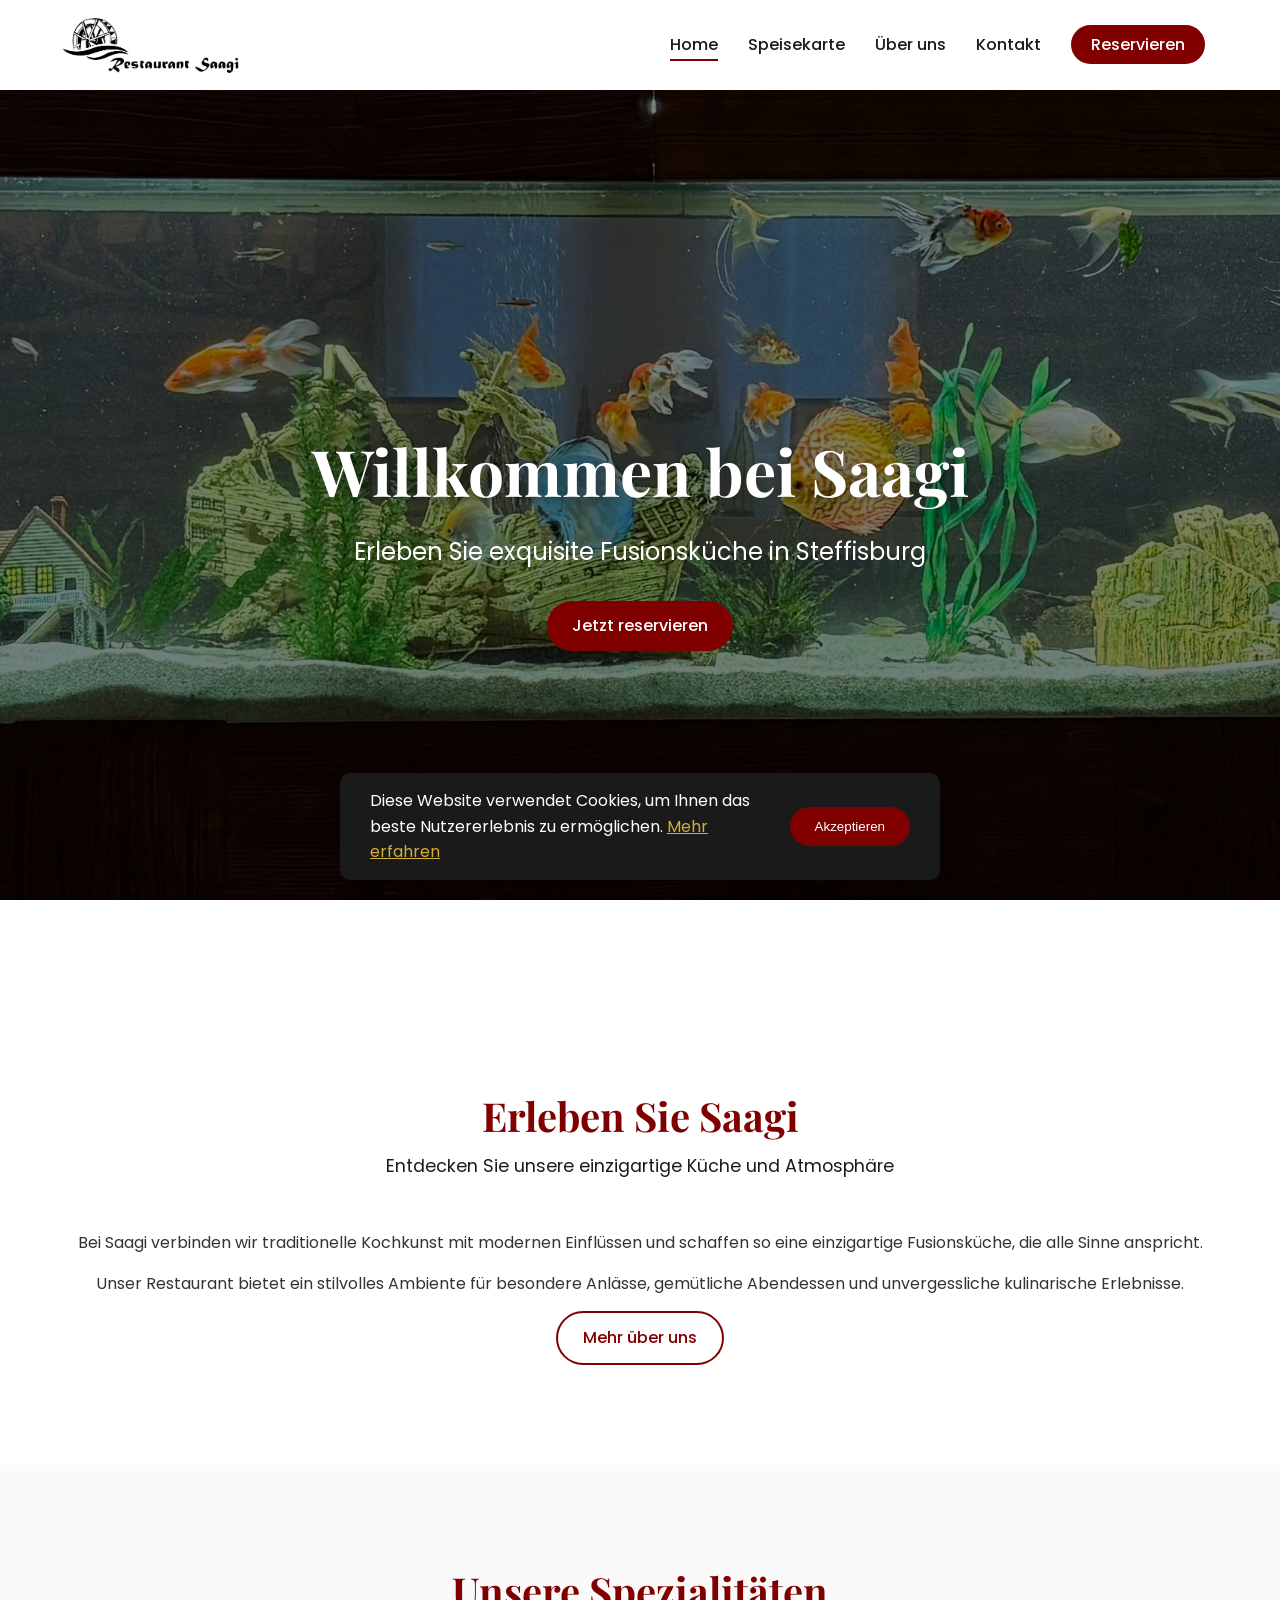
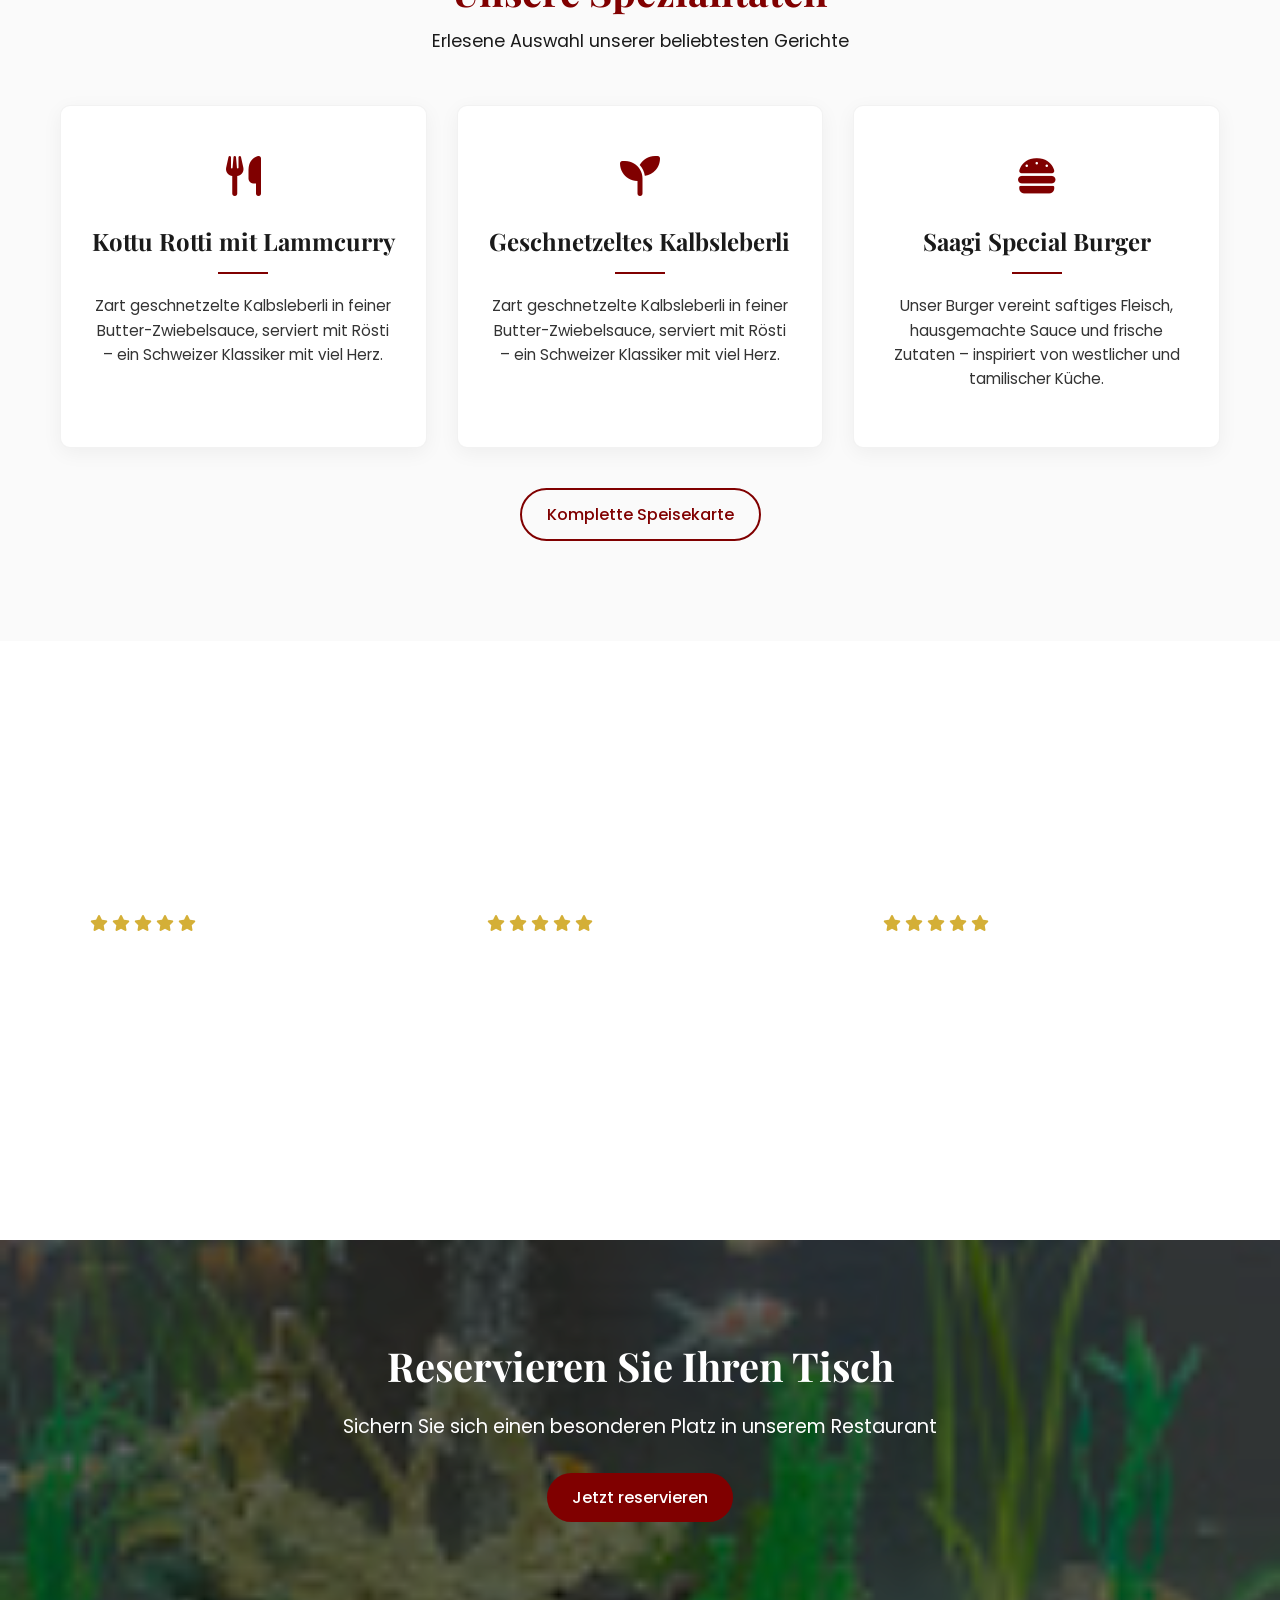
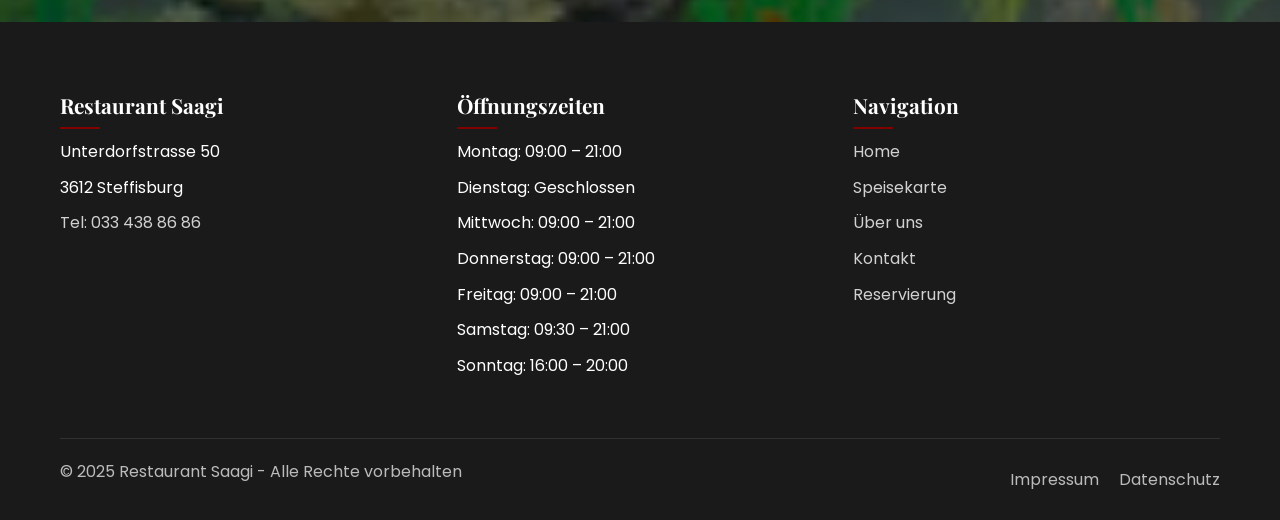
<file: index.html>
<!DOCTYPE html>
<html lang="de">
<head>
    <meta charset="UTF-8">
    <meta name="viewport" content="width=device-width, initial-scale=1.0">
    <meta name="description" content="Restaurant Saagi - Fusionsküche in Steffisburg. Geniessen Sie exquisite Speisen in gemütlicher Atmosphäre. Reservieren Sie jetzt!">
    <title>Restaurant Saagi - Fusionsküche in Steffisburg</title>
    
    <!-- Open Graph Meta Tags für WhatsApp/Social Media -->
    <meta property="og:title" content="Restaurant Saagi - Fusionsküche in Steffisburg">
    <meta property="og:description" content="Erleben Sie exquisite Fusionsküche in gemütlicher Atmosphäre. Restaurant Saagi in Steffisburg - Jetzt reservieren!">
    <meta property="og:image" content="https://www.restaurant-saagi.be/Images/Logo_Saagi.png">
    <meta property="og:url" content="https://www.restaurant-saagi.be">
    <meta property="og:type" content="website">
    <meta property="og:site_name" content="Restaurant Saagi">
    
    <!-- Twitter Card Meta Tags -->
    <meta name="twitter:card" content="summary_large_image">
    <meta name="twitter:title" content="Restaurant Saagi - Fusionsküche in Steffisburg">
    <meta name="twitter:description" content="Erleben Sie exquisite Fusionsküche in gemütlicher Atmosphäre. Restaurant Saagi in Steffisburg - Jetzt reservieren!">
    <meta name="twitter:image" content="https://www.restaurant-saagi.be/Images/Logo_Saagi.png">
    <link rel="stylesheet" href="css/style.css">
    <link rel="stylesheet" href="https://cdnjs.cloudflare.com/ajax/libs/font-awesome/6.4.0/css/all.min.css">
    <link href="https://fonts.googleapis.com/css2?family=Playfair+Display:wght@400;700&family=Poppins:wght@300;400;500;600&display=swap" rel="stylesheet">
</head>
<body>
    <!-- Header mit Navigation -->
    <header>
        <div class="container">
            <div class="logo">
                <a href="index.html">
                    <img src="Images/Logo_Saagi.png" alt="Restaurant Saagi Logo">
                </a>
            </div>
            <nav class="main-nav">
                <div class="burger-menu">
                    <span></span>
                    <span></span>
                    <span></span>
                </div>
                <ul>
                    <li><a href="index.html" class="active">Home</a></li>
                    <li><a href="menu.html">Speisekarte</a></li>
                    <li><a href="about.html">Über uns</a></li>
                    <li><a href="contact.html">Kontakt</a></li>
                    <li><a href="reservation.html" class="btn-reservation">Reservieren</a></li>
                </ul>
            </nav>
        </div>
    </header>

    <!-- Hero-Bereich -->
    <section class="hero">
        <div class="hero-content">
            <h1>Willkommen bei Saagi</h1>
            <p>Erleben Sie exquisite Fusionsküche in Steffisburg</p>
            <a href="reservation.html" class="btn-primary">Jetzt reservieren</a>
        </div>
    </section>

<!-- Über uns Kurzinfo -->
<section class="about-section">
    <div class="container">
        <div class="section-header">
            <h2>Erleben Sie Saagi</h2>
            <p>Entdecken Sie unsere einzigartige Küche und Atmosphäre</p>
        </div>
        <div class="about-content">
            <div class="about-text" style="text-align: center;">
                <p>Bei Saagi verbinden wir traditionelle Kochkunst mit modernen Einflüssen und schaffen so eine einzigartige Fusionsküche, die alle Sinne anspricht.</p>
                <p>Unser Restaurant bietet ein stilvolles Ambiente für besondere Anlässe, gemütliche Abendessen und unvergessliche kulinarische Erlebnisse.</p>
                <a href="about.html" class="btn-secondary">Mehr über uns</a>
            </div>
        </div>
    </div>
</section>


    <!-- Menü Highlights -->
    <section class="menu-highlights">
        <div class="container">
            <div class="section-header">
                <h2>Unsere Spezialitäten</h2>
                <p>Erlesene Auswahl unserer beliebtesten Gerichte</p>
            </div>
            <div class="specialties-container">
                <div class="specialty-card">
                    <div class="specialty-icon"><i class="fas fa-utensils"></i></div>
                    <h3>Kottu Rotti mit Lammcurry</h3>
                    <div class="specialty-divider"></div>
                    <p>Zart geschnetzelte Kalbsleberli in feiner Butter-Zwiebelsauce, serviert mit Rösti – ein Schweizer Klassiker mit viel Herz.</p>
                </div>
                
                <div class="specialty-card">
                    <div class="specialty-icon"><i class="fas fa-seedling"></i></div>
                    <h3>Geschnetzeltes Kalbsleberli</h3>
                    <div class="specialty-divider"></div>
                    <p>Zart geschnetzelte Kalbsleberli in feiner Butter-Zwiebelsauce, serviert mit Rösti – ein Schweizer Klassiker mit viel Herz.</p>
                </div>
                
                <div class="specialty-card">
                    <div class="specialty-icon"><i class="fas fa-hamburger"></i></div>
                    <h3>Saagi Special Burger</h3>
                    <div class="specialty-divider"></div>
                    <p>Unser Burger vereint saftiges Fleisch, hausgemachte Sauce und frische Zutaten – inspiriert von westlicher und tamilischer Küche.</p>
                </div>
            </div>
            <div class="view-menu">
                <a href="menu.html" class="btn-secondary">Komplette Speisekarte</a>
            </div>
        </div>
    </section>

    <!-- Testimonials / Bewertungen -->
    <section class="testimonials">
        <div class="container">
            <div class="section-header">
                <h2>Das sagen unsere Gäste</h2>
                <p>4.9 Sterne bei 12 Rezensionen</p>
            </div>
            <div class="testimonial-slider">
                <div class="testimonial-item">
                    <div class="stars">
                        <i class="fas fa-star"></i>
                        <i class="fas fa-star"></i>
                        <i class="fas fa-star"></i>
                        <i class="fas fa-star"></i>
                        <i class="fas fa-star"></i>
                    </div>
                    <p class="quote">"Ein kulinarisches Highlight in Steffisburg! Die Fusionsküche ist exzellent, und das Ambiente ist sehr gemütlich. Absolut empfehlenswert!"</p>
                    <p class="author">- Michael S.</p>
                </div>
                <div class="testimonial-item">
                    <div class="stars">
                        <i class="fas fa-star"></i>
                        <i class="fas fa-star"></i>
                        <i class="fas fa-star"></i>
                        <i class="fas fa-star"></i>
                        <i class="fas fa-star"></i>
                    </div>
                    <p class="quote">"Hervorragende Speisen und ein ausgezeichneter Service. Wir kommen immer wieder gerne!"</p>
                    <p class="author">- Sandra L.</p>
                </div>
                <div class="testimonial-item">
                    <div class="stars">
                        <i class="fas fa-star"></i>
                        <i class="fas fa-star"></i>
                        <i class="fas fa-star"></i>
                        <i class="fas fa-star"></i>
                        <i class="fas fa-star"></i>
                    </div>
                    <p class="quote">"Eine wunderbare Atmosphäre und kreative Gerichte. Das Restaurant Saagi ist definitiv einen Besuch wert!"</p>
                    <p class="author">- Thomas B.</p>
                </div>
            </div>
        </div>
    </section>

    <!-- Reservierungsaufforderung -->
    <section class="cta-reservation">
        <div class="container">
            <div class="cta-content">
                <h2>Reservieren Sie Ihren Tisch</h2>
                <p>Sichern Sie sich einen besonderen Platz in unserem Restaurant</p>
                <a href="reservation.html" class="btn-primary">Jetzt reservieren</a>
            </div>
        </div>
    </section>

    <!-- Footer -->
    <footer>
        <div class="container">
            <div class="footer-content">
                <div class="footer-column">
                    <h3>Restaurant Saagi</h3>
                    <p>Unterdorfstrasse 50</p>
                    <p>3612 Steffisburg</p>
                    <p>
                        <a href="tel:+41334388686">Tel: 033 438 86 86</a>
                    </p>
                </div>
                <div class="footer-column">
                    <h3>Öffnungszeiten</h3>
                    <p>Montag: 09:00 – 21:00</p>
                    <p>Dienstag: Geschlossen</p>
                    <p>Mittwoch: 09:00 – 21:00</p>
                    <p>Donnerstag: 09:00 – 21:00</p>
                    <p>Freitag: 09:00 – 21:00</p>
                    <p>Samstag: 09:30 – 21:00</p>
                    <p>Sonntag: 16:00 – 20:00</p>
                </div>
                <div class="footer-column">
                    <h3>Navigation</h3>
                    <ul>
                        <li><a href="index.html">Home</a></li>
                        <li><a href="menu.html">Speisekarte</a></li>
                        <li><a href="about.html">Über uns</a></li>
                        <li><a href="contact.html">Kontakt</a></li>
                        <li><a href="reservation.html">Reservierung</a></li>
                    </ul>
                </div>

            </div>
            <div class="footer-bottom">
                <div class="copyright">
                    <p>&copy; 2025 Restaurant Saagi - Alle Rechte vorbehalten</p>
                </div>
                <div class="legal-links">
                    <a href="impressum.html">Impressum</a>
                    <a href="datenschutz.html">Datenschutz</a>
                </div>
            </div>
        </div>
    </footer>

    <!-- Cookie-Consent -->
    <div class="cookie-consent" id="cookieConsent">
        <p>Diese Website verwendet Cookies, um Ihnen das beste Nutzererlebnis zu ermöglichen. <a href="datenschutz.html">Mehr erfahren</a></p>
        <button id="acceptCookies" class="btn-primary">Akzeptieren</button>
    </div>

    <script src="js/main.js"></script>
</body>
</html>
</file>
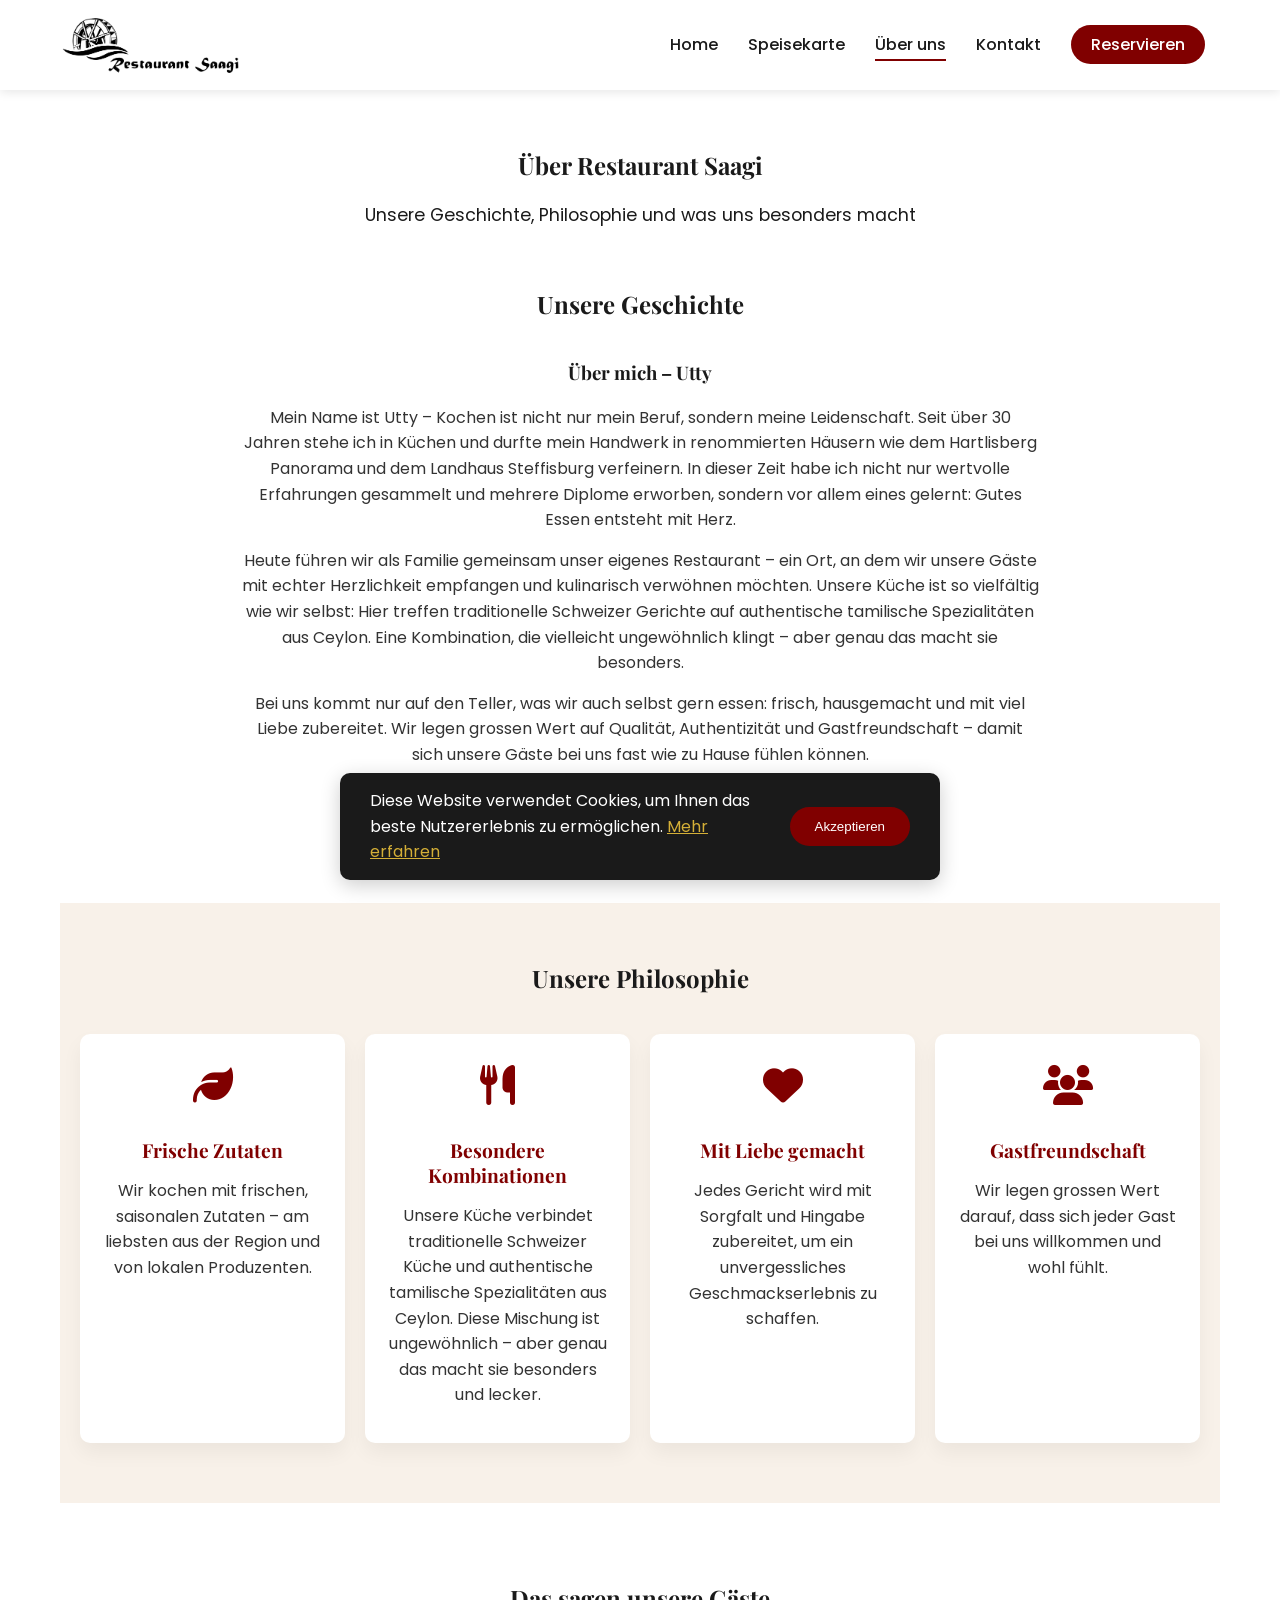
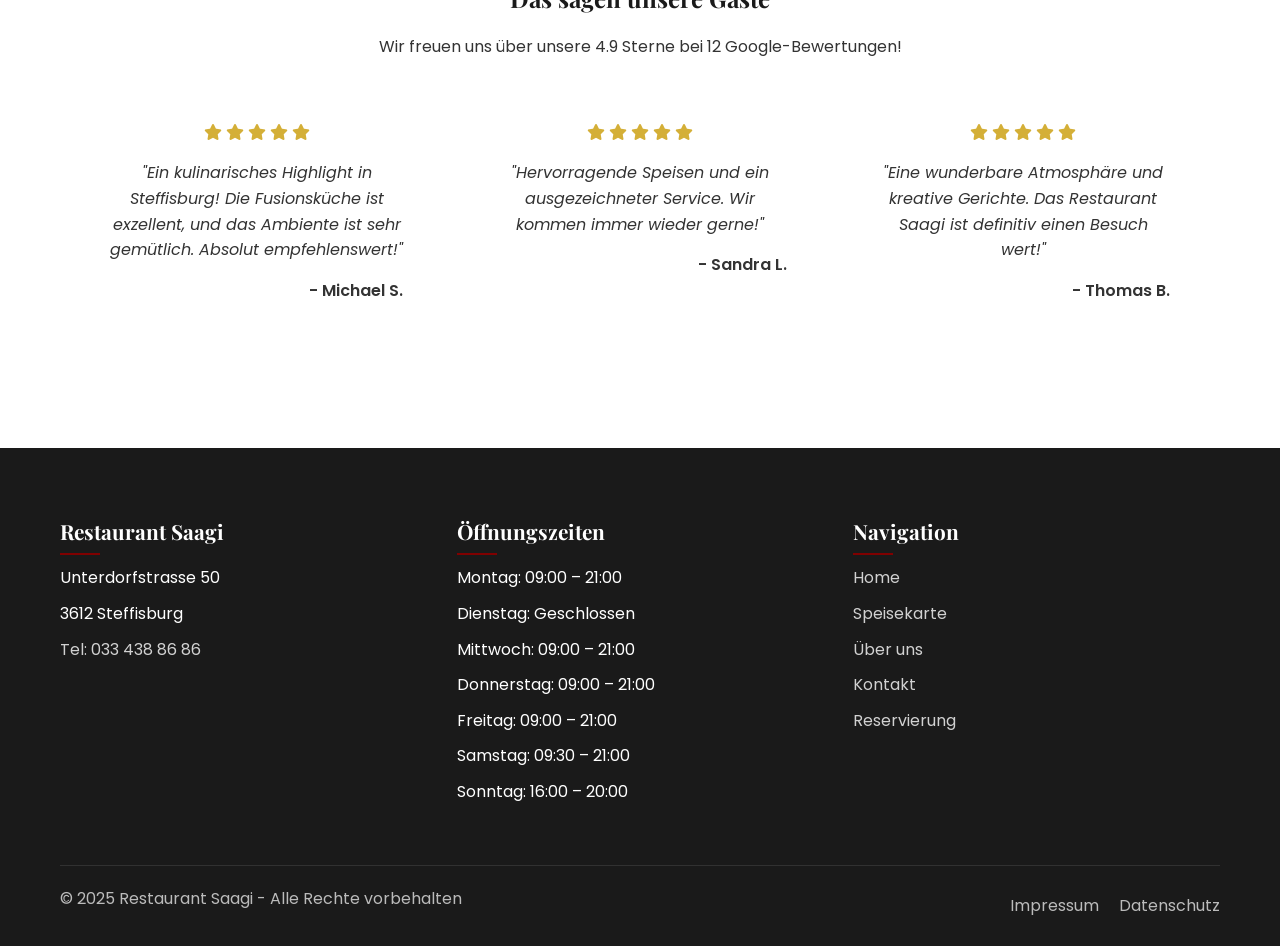
<file: about.html>
<!DOCTYPE html>
<html lang="de">
<head>
    <meta charset="UTF-8">
    <meta name="viewport" content="width=device-width, initial-scale=1.0">
    <meta name="description" content="Erfahren Sie mehr über das Restaurant Saagi in Steffisburg - Unsere Geschichte, Philosophie und was uns besonders macht.">
    <title>Über uns - Restaurant Saagi</title>
    <link rel="stylesheet" href="css/style.css">
    <link rel="stylesheet" href="https://cdnjs.cloudflare.com/ajax/libs/font-awesome/6.4.0/css/all.min.css">
    <link href="https://fonts.googleapis.com/css2?family=Playfair+Display:wght@400;700&family=Poppins:wght@300;400;500;600&display=swap" rel="stylesheet">
    <style>
        /* Spezielles Styling für About-Seite */
        .about-page-content {
            padding: 150px 0 100px;
            text-align: center;
        }
        
        .about-story {
            margin-bottom: 80px;
            max-width: 800px;
            margin-left: auto;
            margin-right: auto;
            text-align: center;
        }
        
        .about-story-content {
            display: flex;
            flex-direction: column;
            align-items: center;
            gap: 50px;
            margin-top: 40px;
            max-width: 800px;
            margin-left: auto;
            margin-right: auto;
        }
        
        .about-story-text {
            width: 100%;
        }
        
        .about-story-image {
            flex: 1;
            border-radius: 10px;
            overflow: hidden;
            box-shadow: 0 15px 30px rgba(0,0,0,0.1);
        }
        
        .about-story-image img {
            width: 100%;
            height: auto;
            transition: transform 0.5s ease;
        }
        
        .about-story-image:hover img {
            transform: scale(1.05);
        }
        
        .about-features {
            margin: 80px 0;
            background-color: var(--secondary-color);
            padding: 60px 0;
        }
        
        .features-grid {
            display: grid;
            grid-template-columns: repeat(4, 1fr);
            gap: 20px;
            margin-top: 40px;
            max-width: 1200px;
            margin-left: auto;
            margin-right: auto;
            text-align: center;
        }
        
        @media (max-width: 992px) {
            .features-grid {
                grid-template-columns: repeat(2, 1fr);
            }
        }
        
        @media (max-width: 576px) {
            .features-grid {
                grid-template-columns: 1fr;
            }
        }
        
        .feature-item {
            background-color: #fff;
            padding: 20px;
            border-radius: 10px;
            text-align: center;
            box-shadow: 0 10px 20px rgba(0,0,0,0.05);
            transition: var(--transition);
            height: 100%;
            display: flex;
            flex-direction: column;
            justify-content: flex-start;
        }
        
        .feature-item:hover {
            transform: translateY(-10px);
            box-shadow: 0 15px 30px rgba(0,0,0,0.1);
        }
        
        .feature-icon {
            font-size: 2.5rem;
            color: var(--primary-color);
            margin-bottom: 20px;
        }
        
        .feature-title {
            font-size: 1.2rem;
            margin-bottom: 15px;
            color: var(--primary-color);
            text-align: center;
        }
        
        .section-header {
            text-align: center;
            margin-bottom: 60px;
            max-width: 800px;
            margin-left: auto;
            margin-right: auto;
        }
        
        .team-section {
            margin: 80px 0;
        }
        
        .team-grid {
            display: grid;
            grid-template-columns: repeat(auto-fit, minmax(250px, 1fr));
            gap: 30px;
            margin-top: 40px;
        }
        
        .team-member {
            text-align: center;
        }
        
        .team-image {
            width: 180px;
            height: 180px;
            border-radius: 50%;
            overflow: hidden;
            margin: 0 auto 20px;
            box-shadow: 0 10px 20px rgba(0,0,0,0.1);
        }
        
        .team-image img {
            width: 100%;
            height: 100%;
            object-fit: cover;
        }
        
        .team-name {
            font-size: 1.2rem;
            margin-bottom: 5px;
            color: var(--primary-color);
        }
        
        .team-role {
            font-style: italic;
            margin-bottom: 15px;
            opacity: 0.8;
        }
        
        @media (max-width: 768px) {
            .about-story-content {
                flex-direction: column;
            }
            
            .about-story-image {
                order: -1;
                margin-bottom: 30px;
            }
        }
    </style>
</head>
<body>
    <!-- Header mit Navigation -->
    <header>
        <div class="container">
            <div class="logo">
                <a href="index.html">
                    <img src="Images/Logo_Saagi.png" alt="Restaurant Saagi Logo">
                </a>
            </div>
            <nav class="main-nav">
                <div class="burger-menu">
                    <span></span>
                    <span></span>
                    <span></span>
                </div>
                <ul>
                    <li><a href="index.html">Home</a></li>
                    <li><a href="menu.html">Speisekarte</a></li>
                    <li><a href="about.html" class="active">Über uns</a></li>
                    <li><a href="contact.html">Kontakt</a></li>
                    <li><a href="reservation.html" class="btn-reservation">Reservieren</a></li>
                </ul>
            </nav>
        </div>
    </header>

    <!-- Über uns Inhalt -->
    <section class="about-page-content">
        <div class="container">
            <div class="section-header">
                <h1>Über Restaurant Saagi</h1>
                <p>Unsere Geschichte, Philosophie und was uns besonders macht</p>
            </div>
            
            <!-- Unsere Geschichte -->
            <div class="about-story">
                <h2 style="text-align: center;">Unsere Geschichte</h2>
                <div class="about-story-content">
                    <div class="about-story-text">
                        <h3>Über mich – Utty</h3>
                        <p>Mein Name ist Utty – Kochen ist nicht nur mein Beruf, sondern meine Leidenschaft. Seit über 30 Jahren stehe ich in Küchen und durfte mein Handwerk in renommierten Häusern wie dem Hartlisberg Panorama und dem Landhaus Steffisburg verfeinern. In dieser Zeit habe ich nicht nur wertvolle Erfahrungen gesammelt und mehrere Diplome erworben, sondern vor allem eines gelernt: Gutes Essen entsteht mit Herz.</p>
                        <p>Heute führen wir als Familie gemeinsam unser eigenes Restaurant – ein Ort, an dem wir unsere Gäste mit echter Herzlichkeit empfangen und kulinarisch verwöhnen möchten. Unsere Küche ist so vielfältig wie wir selbst: Hier treffen traditionelle Schweizer Gerichte auf authentische tamilische Spezialitäten aus Ceylon. Eine Kombination, die vielleicht ungewöhnlich klingt – aber genau das macht sie besonders.</p>
                        <p>Bei uns kommt nur auf den Teller, was wir auch selbst gern essen: frisch, hausgemacht und mit viel Liebe zubereitet. Wir legen grossen Wert auf Qualität, Authentizität und Gastfreundschaft – damit sich unsere Gäste bei uns fast wie zu Hause fühlen können.</p>
                        <p>Schön, dass du da bist – wir freuen uns auf deinen Besuch!</p>
                    </div>

                </div>
            </div>
            
            <!-- Unsere Philosophie -->
            <div class="about-features">
                <div class="container">
                    <h2>Unsere Philosophie</h2>
                    <div class="features-grid">
                        <div class="feature-item">
                            <div class="feature-icon">
                                <i class="fas fa-leaf"></i>
                            </div>
                            <h3 class="feature-title">Frische Zutaten</h3>
                            <p>Wir kochen mit frischen, saisonalen Zutaten – am liebsten aus der Region und von lokalen Produzenten.</p>
                        </div>
                        
                        <div class="feature-item">
                            <div class="feature-icon">
                                <i class="fas fa-utensils"></i>
                            </div>
                            <h3 class="feature-title">Besondere Kombinationen</h3>
                            <p>Unsere Küche verbindet traditionelle Schweizer Küche und authentische tamilische Spezialitäten aus Ceylon. Diese Mischung ist ungewöhnlich – aber genau das macht sie besonders und lecker.</p>
                        </div>
                        
                        <div class="feature-item">
                            <div class="feature-icon">
                                <i class="fas fa-heart"></i>
                            </div>
                            <h3 class="feature-title">Mit Liebe gemacht</h3>
                            <p>Jedes Gericht wird mit Sorgfalt und Hingabe zubereitet, um ein unvergessliches Geschmackserlebnis zu schaffen.</p>
                        </div>
                        
                        <div class="feature-item">
                            <div class="feature-icon">
                                <i class="fas fa-users"></i>
                            </div>
                            <h3 class="feature-title">Gastfreundschaft</h3>
                            <p>Wir legen grossen Wert darauf, dass sich jeder Gast bei uns willkommen und wohl fühlt.</p>
                        </div>
                    </div>
                </div>
            </div>
            

            <!-- Bewertungen -->
            <div class="about-reviews">
                <div class="container">
                    <h2>Das sagen unsere Gäste</h2>
                    <p class="text-center" style="margin-bottom: 30px;">Wir freuen uns über unsere 4.9 Sterne bei 12 Google-Bewertungen!</p>
                    
                    <div class="testimonial-slider">
                        <div class="testimonial-item">
                            <div class="stars">
                                <i class="fas fa-star"></i>
                                <i class="fas fa-star"></i>
                                <i class="fas fa-star"></i>
                                <i class="fas fa-star"></i>
                                <i class="fas fa-star"></i>
                            </div>
                            <p class="quote">"Ein kulinarisches Highlight in Steffisburg! Die Fusionsküche ist exzellent, und das Ambiente ist sehr gemütlich. Absolut empfehlenswert!"</p>
                            <p class="author">- Michael S.</p>
                        </div>
                        <div class="testimonial-item">
                            <div class="stars">
                                <i class="fas fa-star"></i>
                                <i class="fas fa-star"></i>
                                <i class="fas fa-star"></i>
                                <i class="fas fa-star"></i>
                                <i class="fas fa-star"></i>
                            </div>
                            <p class="quote">"Hervorragende Speisen und ein ausgezeichneter Service. Wir kommen immer wieder gerne!"</p>
                            <p class="author">- Sandra L.</p>
                        </div>
                        <div class="testimonial-item">
                            <div class="stars">
                                <i class="fas fa-star"></i>
                                <i class="fas fa-star"></i>
                                <i class="fas fa-star"></i>
                                <i class="fas fa-star"></i>
                                <i class="fas fa-star"></i>
                            </div>
                            <p class="quote">"Eine wunderbare Atmosphäre und kreative Gerichte. Das Restaurant Saagi ist definitiv einen Besuch wert!"</p>
                            <p class="author">- Thomas B.</p>
                        </div>
                    </div>
                </div>
            </div>
        </div>
    </section>

    <!-- Footer -->
    <footer>
        <div class="container">
            <div class="footer-content">
                <div class="footer-column">
                    <h3>Restaurant Saagi</h3>
                    <p>Unterdorfstrasse 50</p>
                    <p>3612 Steffisburg</p>
                    <p>
                        <a href="tel:+41334388686">Tel: 033 438 86 86</a>
                    </p>
                </div>
                <div class="footer-column">
                    <h3>Öffnungszeiten</h3>
                    <p>Montag: 09:00 – 21:00</p>
                    <p>Dienstag: Geschlossen</p>
                    <p>Mittwoch: 09:00 – 21:00</p>
                    <p>Donnerstag: 09:00 – 21:00</p>
                    <p>Freitag: 09:00 – 21:00</p>
                    <p>Samstag: 09:30 – 21:00</p>
                    <p>Sonntag: 16:00 – 20:00</p>
                </div>
                <div class="footer-column">
                    <h3>Navigation</h3>
                    <ul>
                        <li><a href="index.html">Home</a></li>
                        <li><a href="menu.html">Speisekarte</a></li>
                        <li><a href="about.html">Über uns</a></li>
                        <li><a href="contact.html">Kontakt</a></li>
                        <li><a href="reservation.html">Reservierung</a></li>
                    </ul>
                </div>

            </div>
            <div class="footer-bottom">
                <div class="copyright">
                    <p>&copy; 2025 Restaurant Saagi - Alle Rechte vorbehalten</p>
                </div>
                <div class="legal-links">
                    <a href="impressum.html">Impressum</a>
                    <a href="datenschutz.html">Datenschutz</a>
                </div>
            </div>
        </div>
    </footer>

    <!-- Cookie-Consent -->
    <div class="cookie-consent" id="cookieConsent">
        <p>Diese Website verwendet Cookies, um Ihnen das beste Nutzererlebnis zu ermöglichen. <a href="datenschutz.html">Mehr erfahren</a></p>
        <button id="acceptCookies" class="btn-primary">Akzeptieren</button>
    </div>

    <script src="js/main.js"></script>
</body>
</html>
</file>
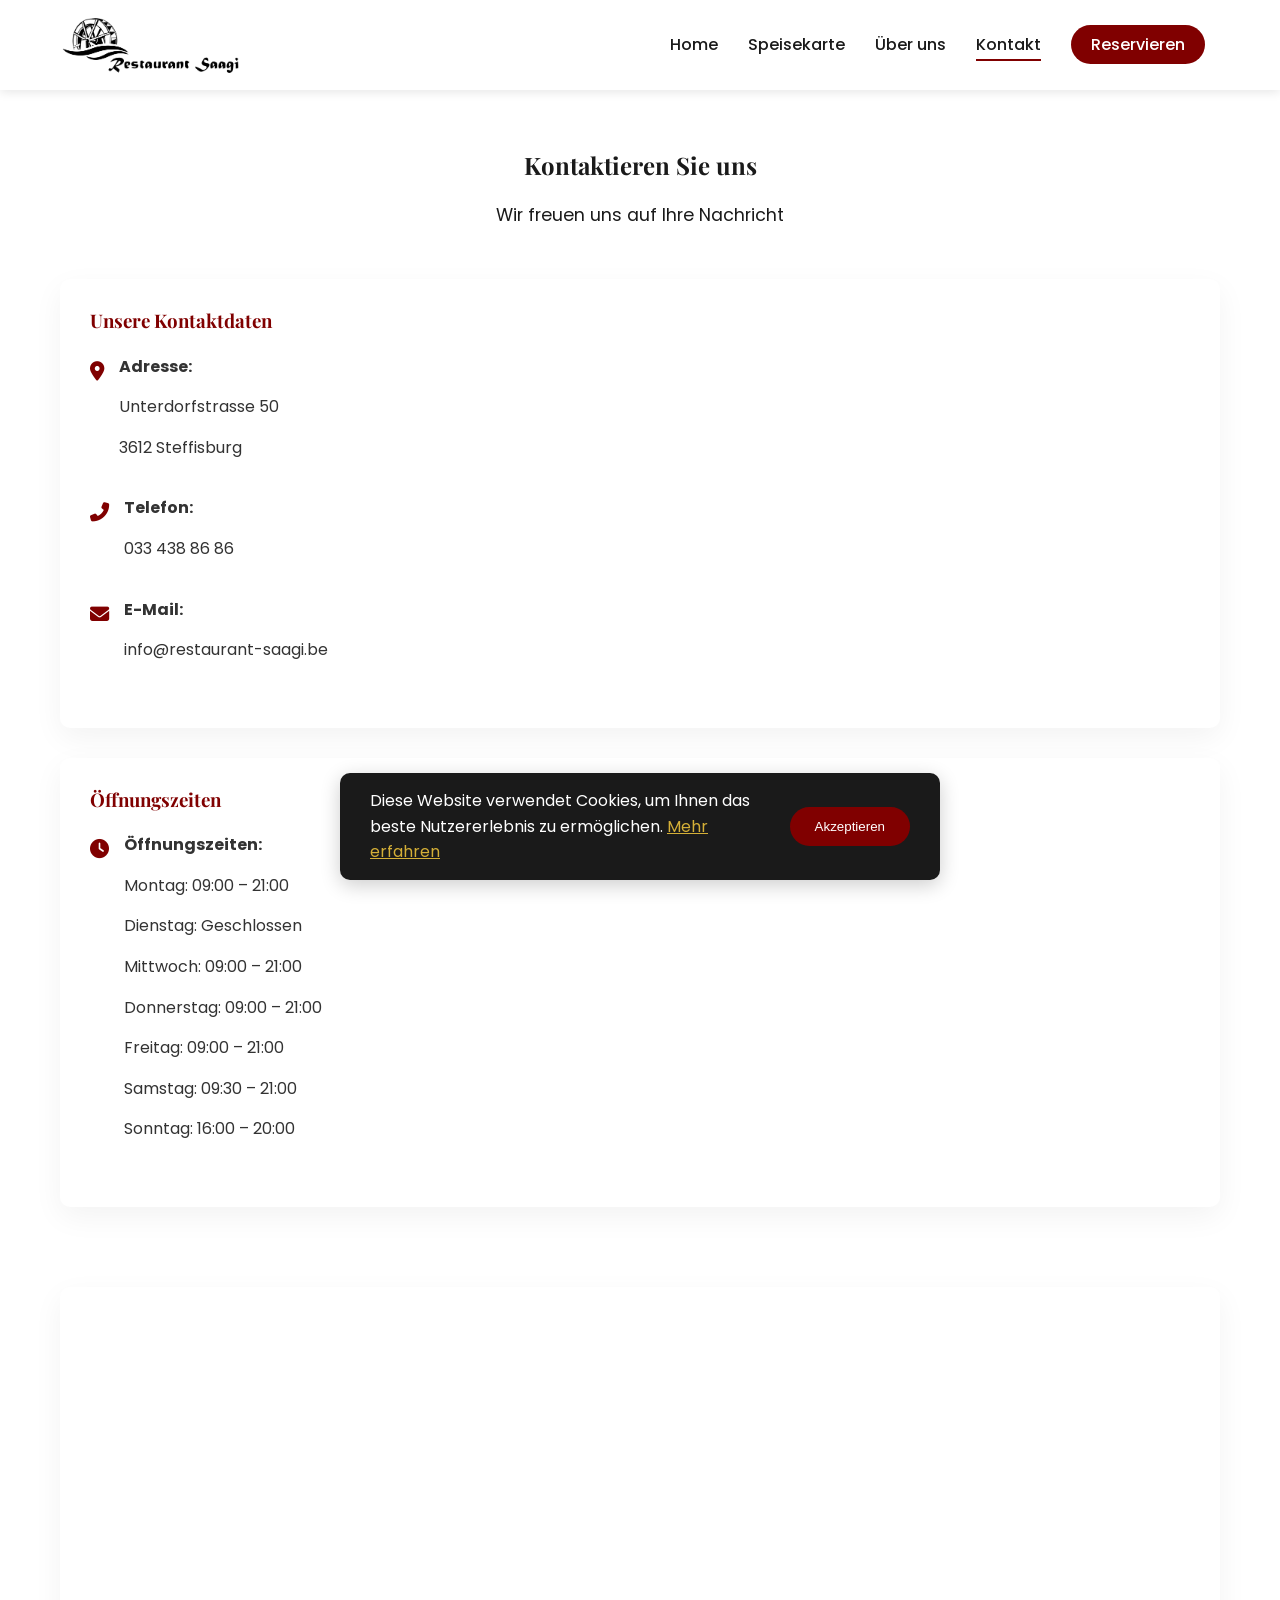
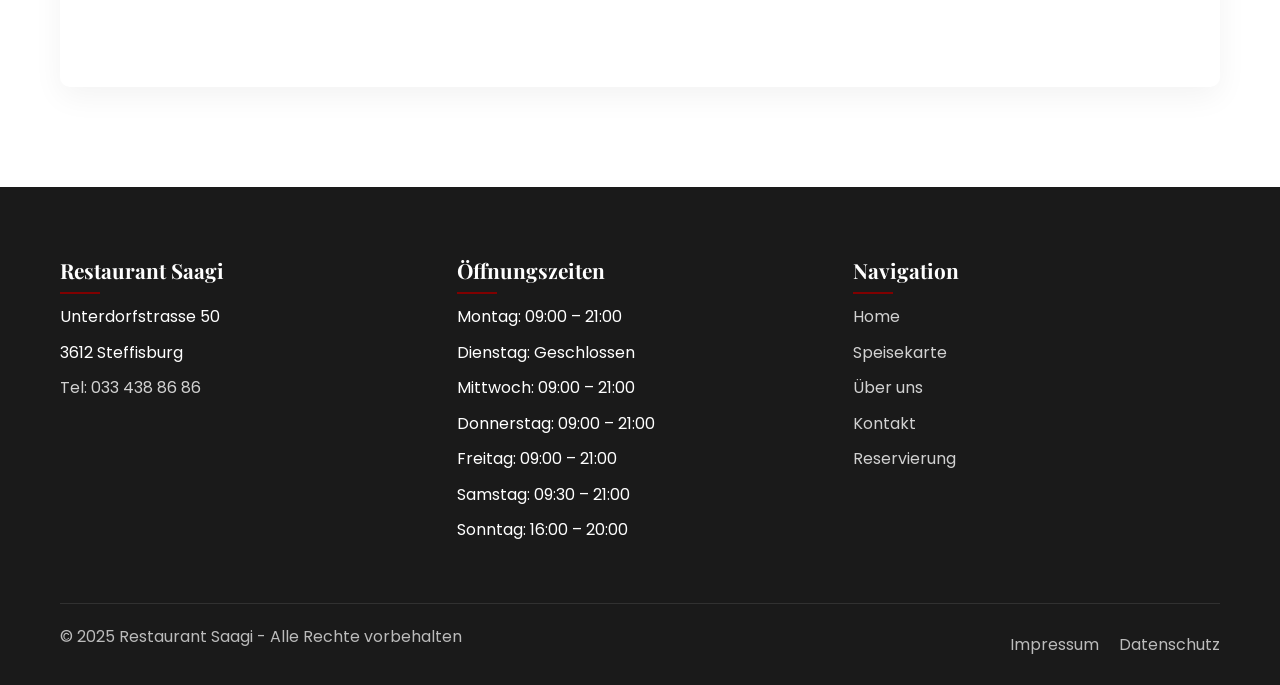
<file: contact.html>
<!DOCTYPE html>
<html lang="de">
<head>
    <meta charset="UTF-8">
    <meta name="viewport" content="width=device-width, initial-scale=1.0">
    <meta name="description" content="Kontaktieren Sie das Restaurant Saagi in Steffisburg - Adresse, Telefonnummer, Öffnungszeiten und Kontaktformular.">
    <title>Kontakt - Restaurant Saagi</title>
    <link rel="stylesheet" href="css/style.css">
    <link rel="stylesheet" href="https://cdnjs.cloudflare.com/ajax/libs/font-awesome/6.4.0/css/all.min.css">
    <link href="https://fonts.googleapis.com/css2?family=Playfair+Display:wght@400;700&family=Poppins:wght@300;400;500;600&display=swap" rel="stylesheet">
    <style>
        /* Spezielles Styling für Kontaktseite */
        .contact-page-content {
            padding: 150px 0 100px;
        }
        
        .contact-container {
            display: flex;
            gap: 50px;
            margin-top: 50px;
        }
        
        .contact-info {
            flex: 1;
        }
        
        .contact-form-container {
            flex: 1;
        }
        
        .contact-card {
            background-color: #fff;
            border-radius: 10px;
            overflow: hidden;
            box-shadow: 0 10px 30px rgba(0,0,0,0.05);
            margin-bottom: 30px;
            padding: 30px;
        }
        
        .contact-card h3 {
            color: var(--primary-color);
            margin-bottom: 20px;
        }
        
        .contact-item {
            display: flex;
            align-items: flex-start;
            margin-bottom: 20px;
        }
        
        .contact-icon {
            color: var(--primary-color);
            margin-right: 15px;
            font-size: 1.2rem;
            margin-top: 3px;
        }
        
        .form-group {
            margin-bottom: 20px;
        }
        
        .form-control {
            width: 100%;
            padding: 12px 15px;
            border: 1px solid #ddd;
            border-radius: 5px;
            font-family: inherit;
            font-size: 16px;
            transition: var(--transition);
        }
        
        .form-control:focus {
            border-color: var(--primary-color);
            outline: none;
            box-shadow: 0 0 0 3px rgba(128, 0, 0, 0.2);
        }
        
        textarea.form-control {
            min-height: 150px;
            resize: vertical;
        }
        
        .map-container {
            height: 400px;
            margin-top: 50px;
            border-radius: 10px;
            overflow: hidden;
            box-shadow: 0 10px 30px rgba(0,0,0,0.05);
        }
        
        .form-success {
            background-color: #d4edda;
            color: #155724;
            padding: 15px;
            border-radius: 5px;
            text-align: center;
            margin-bottom: 20px;
        }
        
        @media (max-width: 768px) {
            .contact-container {
                flex-direction: column;
            }
            
            .map-container {
                height: 300px;
            }
        }
    </style>
</head>
<body>
    <!-- Header mit Navigation -->
    <header>
        <div class="container">
            <div class="logo">
                <a href="index.html">
                    <img src="Images/Logo_Saagi.png" alt="Restaurant Saagi Logo">
                </a>
            </div>
            <nav class="main-nav">
                <div class="burger-menu">
                    <span></span>
                    <span></span>
                    <span></span>
                </div>
                <ul>
                    <li><a href="index.html">Home</a></li>
                    <li><a href="menu.html">Speisekarte</a></li>
                    <li><a href="about.html">Über uns</a></li>
                    <li><a href="contact.html" class="active">Kontakt</a></li>
                    <li><a href="reservation.html" class="btn-reservation">Reservieren</a></li>
                </ul>
            </nav>
        </div>
    </header>

    <!-- Kontakt Inhalt -->
    <section class="contact-page-content">
        <div class="container">
            <div class="section-header">
                <h1>Kontaktieren Sie uns</h1>
                <p>Wir freuen uns auf Ihre Nachricht</p>
            </div>
            
            <div class="contact-container">
                <!-- Kontaktinformationen -->
                <div class="contact-info">
                    <div class="contact-card">
                        <h3>Unsere Kontaktdaten</h3>
                        
                        <div class="contact-item">
                            <div class="contact-icon">
                                <i class="fas fa-map-marker-alt"></i>
                            </div>
                            <div>
                                <p><strong>Adresse:</strong></p>
                                <p>Unterdorfstrasse 50</p>
                                <p>3612 Steffisburg</p>
                            </div>
                        </div>
                        
                        <div class="contact-item">
                            <div class="contact-icon">
                                <i class="fas fa-phone-alt"></i>
                            </div>
                            <div>
                                <p><strong>Telefon:</strong></p>
                                <p><a href="tel:+41334388686">033 438 86 86</a></p>
                            </div>
                        </div>
                        
                        <div class="contact-item">
                            <div class="contact-icon">
                                <i class="fas fa-envelope"></i>
                            </div>
                            <div>
                                <p><strong>E-Mail:</strong></p>
                                <p><a href="mailto:info@restaurant-saagi.be">info@restaurant-saagi.be</a></p>
                            </div>
                        </div>
                    </div>
                    
                    <div class="contact-card">
                        <h3>Öffnungszeiten</h3>
                        
                        <div class="contact-item">
                            <div class="contact-icon">
                                <i class="fas fa-clock"></i>
                            </div>
                            <div>
                                <p><strong>Öffnungszeiten:</strong></p>
                                <p>Montag: 09:00 – 21:00</p>
                                <p>Dienstag: Geschlossen</p>
                                <p>Mittwoch: 09:00 – 21:00</p>
                                <p>Donnerstag: 09:00 – 21:00</p>
                                <p>Freitag: 09:00 – 21:00</p>
                                <p>Samstag: 09:30 – 21:00</p>
                                <p>Sonntag: 16:00 – 20:00</p>
                            </div>
                        </div>
                    </div>
                </div>
                

            </div>
            
            <!-- Google Maps Integration -->
            <div class="map-container">
                <iframe src="https://www.google.com/maps/embed?pb=!1m18!1m12!1m3!1d2723.068725482333!2d7.622292015595535!3d46.77687997913869!2m3!1f0!2f0!3f0!3m2!1i1024!2i768!4f13.1!3m3!1m2!1s0x478fad275c9d17c7%3A0x98a13c131e763c12!2sUnterdorfstrasse%2050%2C%203612%20Steffisburg!5e0!3m2!1sde!2sch!4v1656269150882!5m2!1sde!2sch" width="100%" height="100%" style="border:0;" allowfullscreen="" loading="lazy" referrerpolicy="no-referrer-when-downgrade"></iframe>
            </div>
        </div>
    </section>

    <!-- Footer -->
    <footer>
        <div class="container">
            <div class="footer-content">
                <div class="footer-column">
                    <h3>Restaurant Saagi</h3>
                    <p>Unterdorfstrasse 50</p>
                    <p>3612 Steffisburg</p>
                    <p>
                        <a href="tel:+41334388686">Tel: 033 438 86 86</a>
                    </p>
                </div>
                <div class="footer-column">
                    <h3>Öffnungszeiten</h3>
                    <p>Montag: 09:00 – 21:00</p>
                    <p>Dienstag: Geschlossen</p>
                    <p>Mittwoch: 09:00 – 21:00</p>
                    <p>Donnerstag: 09:00 – 21:00</p>
                    <p>Freitag: 09:00 – 21:00</p>
                    <p>Samstag: 09:30 – 21:00</p>
                    <p>Sonntag: 16:00 – 20:00</p>
                </div>
                <div class="footer-column">
                    <h3>Navigation</h3>
                    <ul>
                        <li><a href="index.html">Home</a></li>
                        <li><a href="menu.html">Speisekarte</a></li>
                        <li><a href="about.html">Über uns</a></li>
                        <li><a href="contact.html">Kontakt</a></li>
                        <li><a href="reservation.html">Reservierung</a></li>
                    </ul>
                </div>

            </div>
            <div class="footer-bottom">
                <div class="copyright">
                    <p>&copy; 2025 Restaurant Saagi - Alle Rechte vorbehalten</p>
                </div>
                <div class="legal-links">
                    <a href="impressum.html">Impressum</a>
                    <a href="datenschutz.html">Datenschutz</a>
                </div>
            </div>
        </div>
    </footer>

    <!-- Cookie-Consent -->
    <div class="cookie-consent" id="cookieConsent">
        <p>Diese Website verwendet Cookies, um Ihnen das beste Nutzererlebnis zu ermöglichen. <a href="datenschutz.html">Mehr erfahren</a></p>
        <button id="acceptCookies" class="btn-primary">Akzeptieren</button>
    </div>

    <script src="js/main.js"></script>
</body>
</html>
</file>
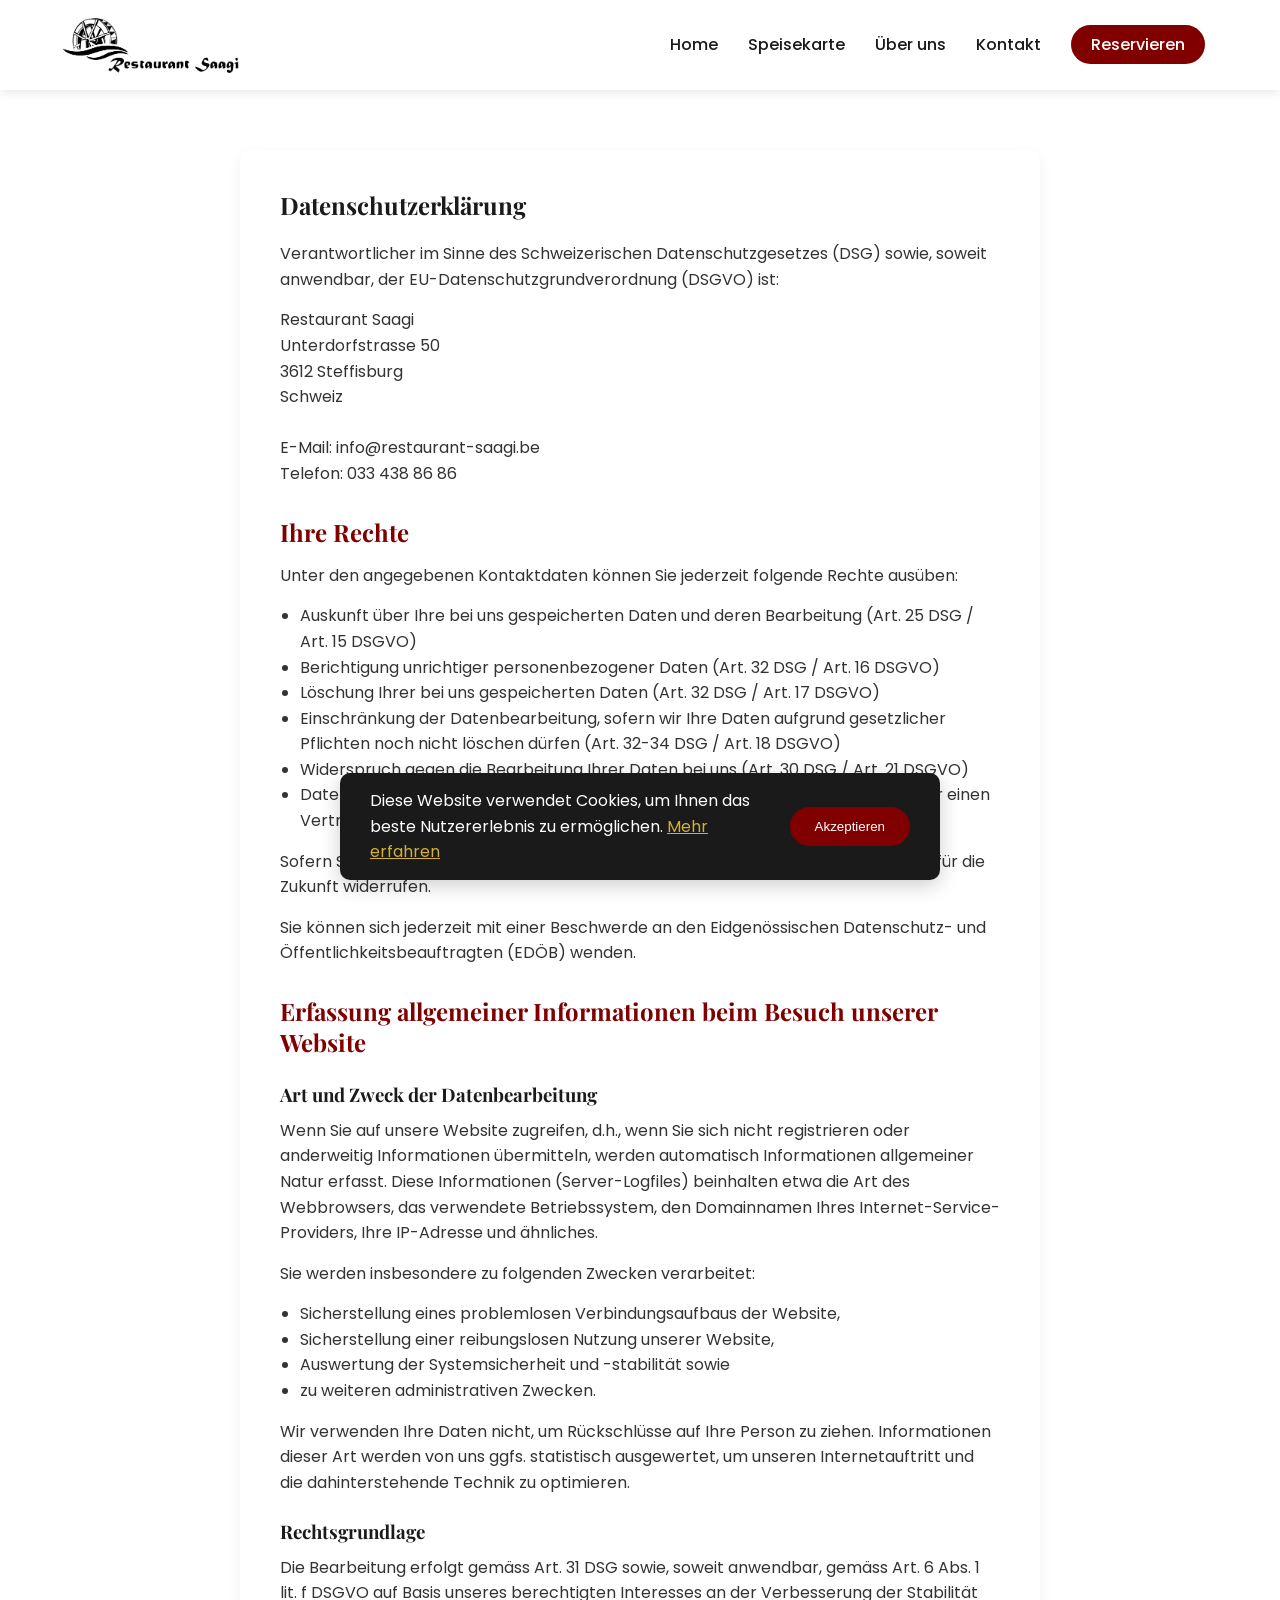
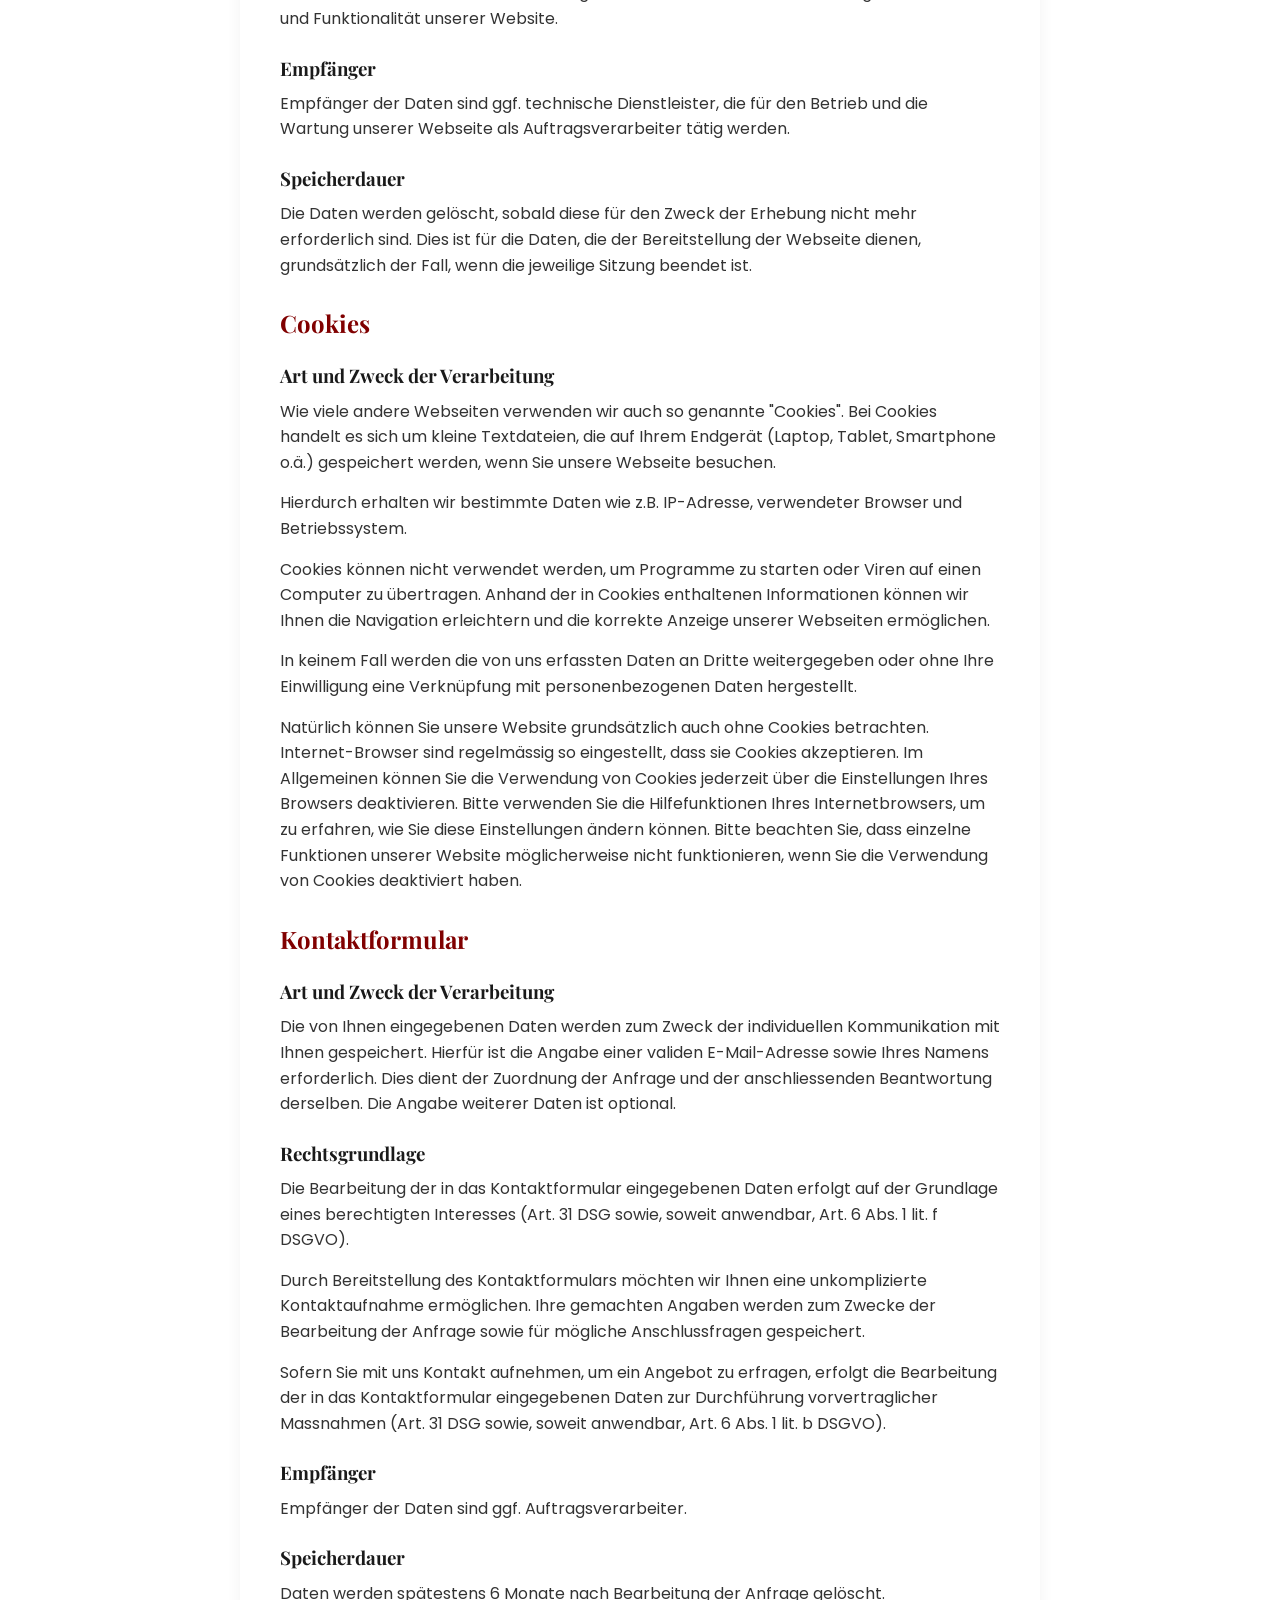
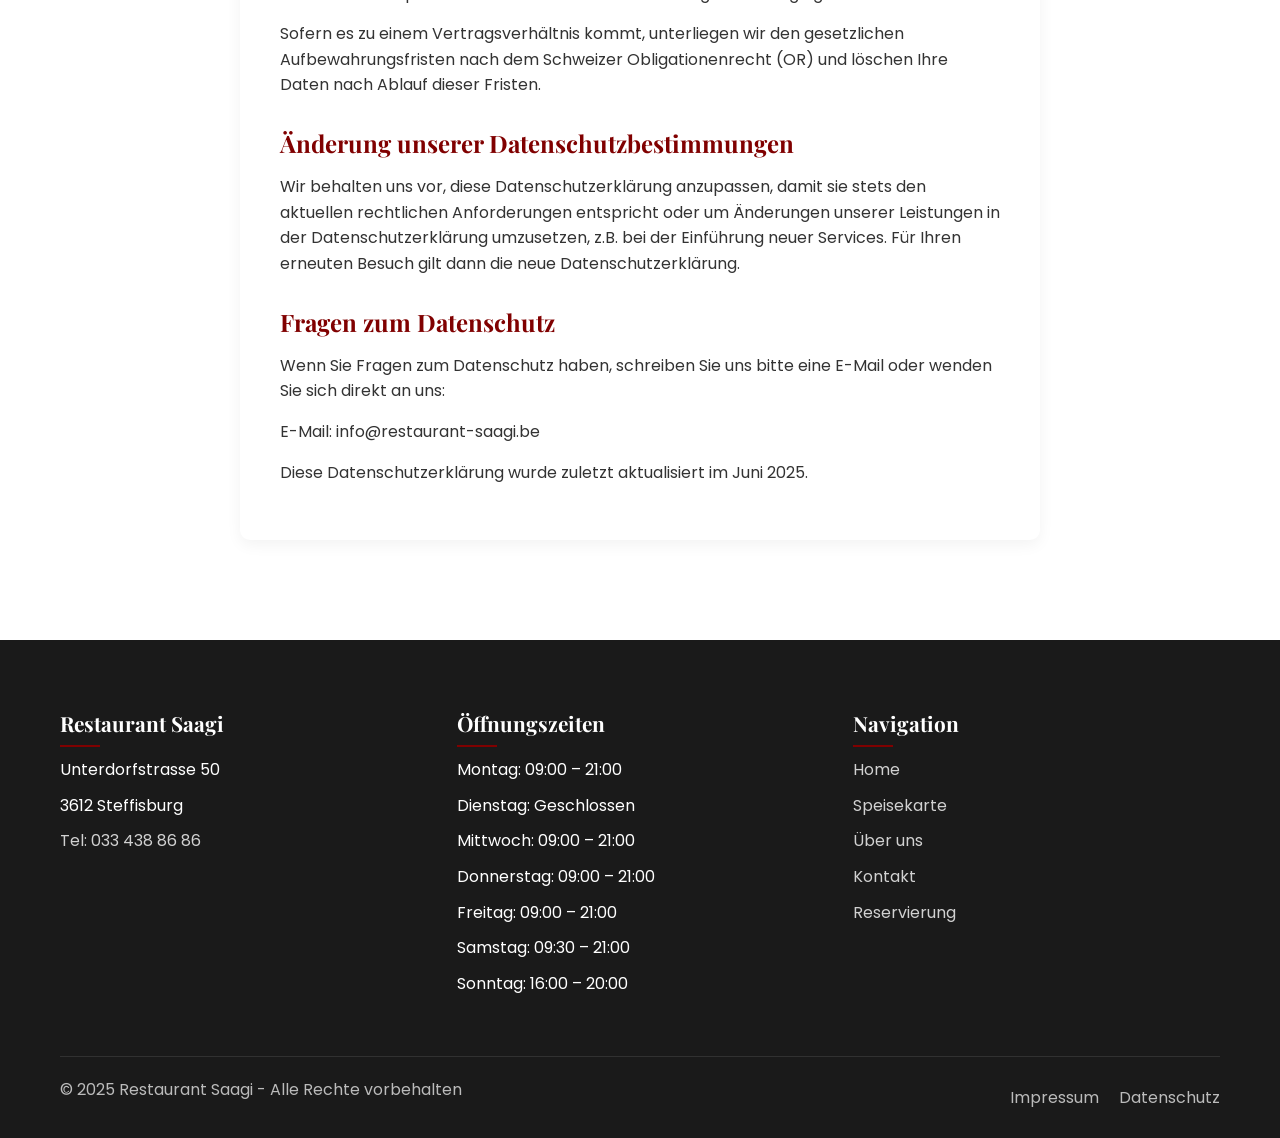
<file: datenschutz.html>
<!DOCTYPE html>
<html lang="de">
<head>
    <meta charset="UTF-8">
    <meta name="viewport" content="width=device-width, initial-scale=1.0">
    <meta name="description" content="Datenschutzerklärung des Restaurant Saagi in Steffisburg - Informationen zur Verarbeitung Ihrer personenbezogenen Daten.">
    <title>Datenschutz - Restaurant Saagi</title>
    <link rel="stylesheet" href="css/style.css">
    <link rel="stylesheet" href="https://cdnjs.cloudflare.com/ajax/libs/font-awesome/6.4.0/css/all.min.css">
    <link href="https://fonts.googleapis.com/css2?family=Playfair+Display:wght@400;700&family=Poppins:wght@300;400;500;600&display=swap" rel="stylesheet">
    <style>
        /* Spezielles Styling für Datenschutz/Rechtliches */
        .legal-page-content {
            padding: 150px 0 100px;
        }
        
        .legal-container {
            max-width: 800px;
            margin: 0 auto;
            background: #fff;
            padding: 40px;
            border-radius: 10px;
            box-shadow: 0 5px 15px rgba(0,0,0,0.05);
        }
        
        .legal-container h2 {
            color: var(--primary-color);
            margin-top: 30px;
            margin-bottom: 15px;
        }
        
        .legal-container h3 {
            margin-top: 25px;
            margin-bottom: 10px;
        }
        
        .legal-container p, .legal-container ul, .legal-container address {
            margin-bottom: 15px;
            line-height: 1.6;
        }
        
        .legal-container ul {
            padding-left: 20px;
        }
        
        .legal-container address {
            font-style: normal;
        }
    </style>
</head>
<body>
    <!-- Header mit Navigation -->
    <header>
        <div class="container">
            <div class="logo">
                <a href="index.html">
                    <img src="Images/Logo_Saagi.png" alt="Restaurant Saagi Logo">
                </a>
            </div>
            <nav class="main-nav">
                <div class="burger-menu">
                    <span></span>
                    <span></span>
                    <span></span>
                </div>
                <ul>
                    <li><a href="index.html">Home</a></li>
                    <li><a href="menu.html">Speisekarte</a></li>
                    <li><a href="about.html">Über uns</a></li>
                    <li><a href="contact.html">Kontakt</a></li>
                    <li><a href="reservation.html" class="btn-reservation">Reservieren</a></li>
                </ul>
            </nav>
        </div>
    </header>

    <!-- Datenschutz Inhalt -->
    <section class="legal-page-content">
        <div class="container">
            <div class="legal-container">
                <h1>Datenschutzerklärung</h1>
                
                <p>Verantwortlicher im Sinne des Schweizerischen Datenschutzgesetzes (DSG) sowie, soweit anwendbar, der EU-Datenschutzgrundverordnung (DSGVO) ist:</p>
                
                <address>
                    Restaurant Saagi<br>
                    Unterdorfstrasse 50<br>
                    3612 Steffisburg<br>
                    Schweiz<br><br>
                    E-Mail: <a href="mailto:info@restaurant-saagi.be">info@restaurant-saagi.be</a><br>
                    Telefon: <a href="tel:+41334388686">033 438 86 86</a>
                </address>
                
                <h2>Ihre Rechte</h2>
                <p>Unter den angegebenen Kontaktdaten können Sie jederzeit folgende Rechte ausüben:</p>
                <ul>
                    <li>Auskunft über Ihre bei uns gespeicherten Daten und deren Bearbeitung (Art. 25 DSG / Art. 15 DSGVO)</li>
                    <li>Berichtigung unrichtiger personenbezogener Daten (Art. 32 DSG / Art. 16 DSGVO)</li>
                    <li>Löschung Ihrer bei uns gespeicherten Daten (Art. 32 DSG / Art. 17 DSGVO)</li>
                    <li>Einschränkung der Datenbearbeitung, sofern wir Ihre Daten aufgrund gesetzlicher Pflichten noch nicht löschen dürfen (Art. 32-34 DSG / Art. 18 DSGVO)</li>
                    <li>Widerspruch gegen die Bearbeitung Ihrer Daten bei uns (Art. 30 DSG / Art. 21 DSGVO)</li>
                    <li>Datenübertragbarkeit, sofern Sie in die Datenbearbeitung eingewilligt haben oder einen Vertrag mit uns abgeschlossen haben (Art. 28-29 DSG / Art. 20 DSGVO)</li>
                </ul>
                
                <p>Sofern Sie uns eine Einwilligung erteilt haben, können Sie diese jederzeit mit Wirkung für die Zukunft widerrufen.</p>
                
                <p>Sie können sich jederzeit mit einer Beschwerde an den Eidgenössischen Datenschutz- und Öffentlichkeitsbeauftragten (EDÖB) wenden.</p>
                
                <h2>Erfassung allgemeiner Informationen beim Besuch unserer Website</h2>
                <h3>Art und Zweck der Datenbearbeitung</h3>
                <p>Wenn Sie auf unsere Website zugreifen, d.h., wenn Sie sich nicht registrieren oder anderweitig Informationen übermitteln, werden automatisch Informationen allgemeiner Natur erfasst. Diese Informationen (Server-Logfiles) beinhalten etwa die Art des Webbrowsers, das verwendete Betriebssystem, den Domainnamen Ihres Internet-Service-Providers, Ihre IP-Adresse und ähnliches.</p>
                
                <p>Sie werden insbesondere zu folgenden Zwecken verarbeitet:</p>
                <ul>
                    <li>Sicherstellung eines problemlosen Verbindungsaufbaus der Website,</li>
                    <li>Sicherstellung einer reibungslosen Nutzung unserer Website,</li>
                    <li>Auswertung der Systemsicherheit und -stabilität sowie</li>
                    <li>zu weiteren administrativen Zwecken.</li>
                </ul>
                
                <p>Wir verwenden Ihre Daten nicht, um Rückschlüsse auf Ihre Person zu ziehen. Informationen dieser Art werden von uns ggfs. statistisch ausgewertet, um unseren Internetauftritt und die dahinterstehende Technik zu optimieren.</p>
                
                <h3>Rechtsgrundlage</h3>
                <p>Die Bearbeitung erfolgt gemäss Art. 31 DSG sowie, soweit anwendbar, gemäss Art. 6 Abs. 1 lit. f DSGVO auf Basis unseres berechtigten Interesses an der Verbesserung der Stabilität und Funktionalität unserer Website.</p>
                
                <h3>Empfänger</h3>
                <p>Empfänger der Daten sind ggf. technische Dienstleister, die für den Betrieb und die Wartung unserer Webseite als Auftragsverarbeiter tätig werden.</p>
                
                <h3>Speicherdauer</h3>
                <p>Die Daten werden gelöscht, sobald diese für den Zweck der Erhebung nicht mehr erforderlich sind. Dies ist für die Daten, die der Bereitstellung der Webseite dienen, grundsätzlich der Fall, wenn die jeweilige Sitzung beendet ist.</p>
                
                <h2>Cookies</h2>
                <h3>Art und Zweck der Verarbeitung</h3>
                <p>Wie viele andere Webseiten verwenden wir auch so genannte "Cookies". Bei Cookies handelt es sich um kleine Textdateien, die auf Ihrem Endgerät (Laptop, Tablet, Smartphone o.ä.) gespeichert werden, wenn Sie unsere Webseite besuchen.</p>
                
                <p>Hierdurch erhalten wir bestimmte Daten wie z.B. IP-Adresse, verwendeter Browser und Betriebssystem.</p>
                
                <p>Cookies können nicht verwendet werden, um Programme zu starten oder Viren auf einen Computer zu übertragen. Anhand der in Cookies enthaltenen Informationen können wir Ihnen die Navigation erleichtern und die korrekte Anzeige unserer Webseiten ermöglichen.</p>
                
                <p>In keinem Fall werden die von uns erfassten Daten an Dritte weitergegeben oder ohne Ihre Einwilligung eine Verknüpfung mit personenbezogenen Daten hergestellt.</p>
                
                <p>Natürlich können Sie unsere Website grundsätzlich auch ohne Cookies betrachten. Internet-Browser sind regelmässig so eingestellt, dass sie Cookies akzeptieren. Im Allgemeinen können Sie die Verwendung von Cookies jederzeit über die Einstellungen Ihres Browsers deaktivieren. Bitte verwenden Sie die Hilfefunktionen Ihres Internetbrowsers, um zu erfahren, wie Sie diese Einstellungen ändern können. Bitte beachten Sie, dass einzelne Funktionen unserer Website möglicherweise nicht funktionieren, wenn Sie die Verwendung von Cookies deaktiviert haben.</p>
                
                <h2>Kontaktformular</h2>
                <h3>Art und Zweck der Verarbeitung</h3>
                <p>Die von Ihnen eingegebenen Daten werden zum Zweck der individuellen Kommunikation mit Ihnen gespeichert. Hierfür ist die Angabe einer validen E-Mail-Adresse sowie Ihres Namens erforderlich. Dies dient der Zuordnung der Anfrage und der anschliessenden Beantwortung derselben. Die Angabe weiterer Daten ist optional.</p>
                
                <h3>Rechtsgrundlage</h3>
                <p>Die Bearbeitung der in das Kontaktformular eingegebenen Daten erfolgt auf der Grundlage eines berechtigten Interesses (Art. 31 DSG sowie, soweit anwendbar, Art. 6 Abs. 1 lit. f DSGVO).</p>
                
                <p>Durch Bereitstellung des Kontaktformulars möchten wir Ihnen eine unkomplizierte Kontaktaufnahme ermöglichen. Ihre gemachten Angaben werden zum Zwecke der Bearbeitung der Anfrage sowie für mögliche Anschlussfragen gespeichert.</p>
                
                <p>Sofern Sie mit uns Kontakt aufnehmen, um ein Angebot zu erfragen, erfolgt die Bearbeitung der in das Kontaktformular eingegebenen Daten zur Durchführung vorvertraglicher Massnahmen (Art. 31 DSG sowie, soweit anwendbar, Art. 6 Abs. 1 lit. b DSGVO).</p>
                
                <h3>Empfänger</h3>
                <p>Empfänger der Daten sind ggf. Auftragsverarbeiter.</p>
                
                <h3>Speicherdauer</h3>
                <p>Daten werden spätestens 6 Monate nach Bearbeitung der Anfrage gelöscht.</p>
                
                <p>Sofern es zu einem Vertragsverhältnis kommt, unterliegen wir den gesetzlichen Aufbewahrungsfristen nach dem Schweizer Obligationenrecht (OR) und löschen Ihre Daten nach Ablauf dieser Fristen.</p>
                
                <h2>Änderung unserer Datenschutzbestimmungen</h2>
                <p>Wir behalten uns vor, diese Datenschutzerklärung anzupassen, damit sie stets den aktuellen rechtlichen Anforderungen entspricht oder um Änderungen unserer Leistungen in der Datenschutzerklärung umzusetzen, z.B. bei der Einführung neuer Services. Für Ihren erneuten Besuch gilt dann die neue Datenschutzerklärung.</p>
                
                <h2>Fragen zum Datenschutz</h2>
                <p>Wenn Sie Fragen zum Datenschutz haben, schreiben Sie uns bitte eine E-Mail oder wenden Sie sich direkt an uns:</p>
                
                <p>E-Mail: <a href="mailto:info@restaurant-saagi.be">info@restaurant-saagi.be</a></p>
                
                <p>Diese Datenschutzerklärung wurde zuletzt aktualisiert im Juni 2025.</p>
            </div>
        </div>
    </section>

    <!-- Footer -->
    <footer>
        <div class="container">
            <div class="footer-content">
                <div class="footer-column">
                    <h3>Restaurant Saagi</h3>
                    <p>Unterdorfstrasse 50</p>
                    <p>3612 Steffisburg</p>
                    <p>
                        <a href="tel:+41334388686">Tel: 033 438 86 86</a>
                    </p>
                </div>
                <div class="footer-column">
                    <h3>Öffnungszeiten</h3>
                    <p>Montag: 09:00 – 21:00</p>
                    <p>Dienstag: Geschlossen</p>
                    <p>Mittwoch: 09:00 – 21:00</p>
                    <p>Donnerstag: 09:00 – 21:00</p>
                    <p>Freitag: 09:00 – 21:00</p>
                    <p>Samstag: 09:30 – 21:00</p>
                    <p>Sonntag: 16:00 – 20:00</p>
                </div>
                <div class="footer-column">
                    <h3>Navigation</h3>
                    <ul>
                        <li><a href="index.html">Home</a></li>
                        <li><a href="menu.html">Speisekarte</a></li>
                        <li><a href="about.html">Über uns</a></li>
                        <li><a href="contact.html">Kontakt</a></li>
                        <li><a href="reservation.html">Reservierung</a></li>
                    </ul>
                </div>

            </div>
            <div class="footer-bottom">
                <div class="copyright">
                    <p>&copy; 2025 Restaurant Saagi - Alle Rechte vorbehalten</p>
                </div>
                <div class="legal-links">
                    <a href="impressum.html">Impressum</a>
                    <a href="datenschutz.html">Datenschutz</a>
                </div>
            </div>
        </div>
    </footer>

    <!-- Cookie-Consent -->
    <div class="cookie-consent" id="cookieConsent">
        <p>Diese Website verwendet Cookies, um Ihnen das beste Nutzererlebnis zu ermöglichen. <a href="datenschutz.html">Mehr erfahren</a></p>
        <button id="acceptCookies" class="btn-primary">Akzeptieren</button>
    </div>

    <script src="js/main.js"></script>
</body>
</html>
</file>
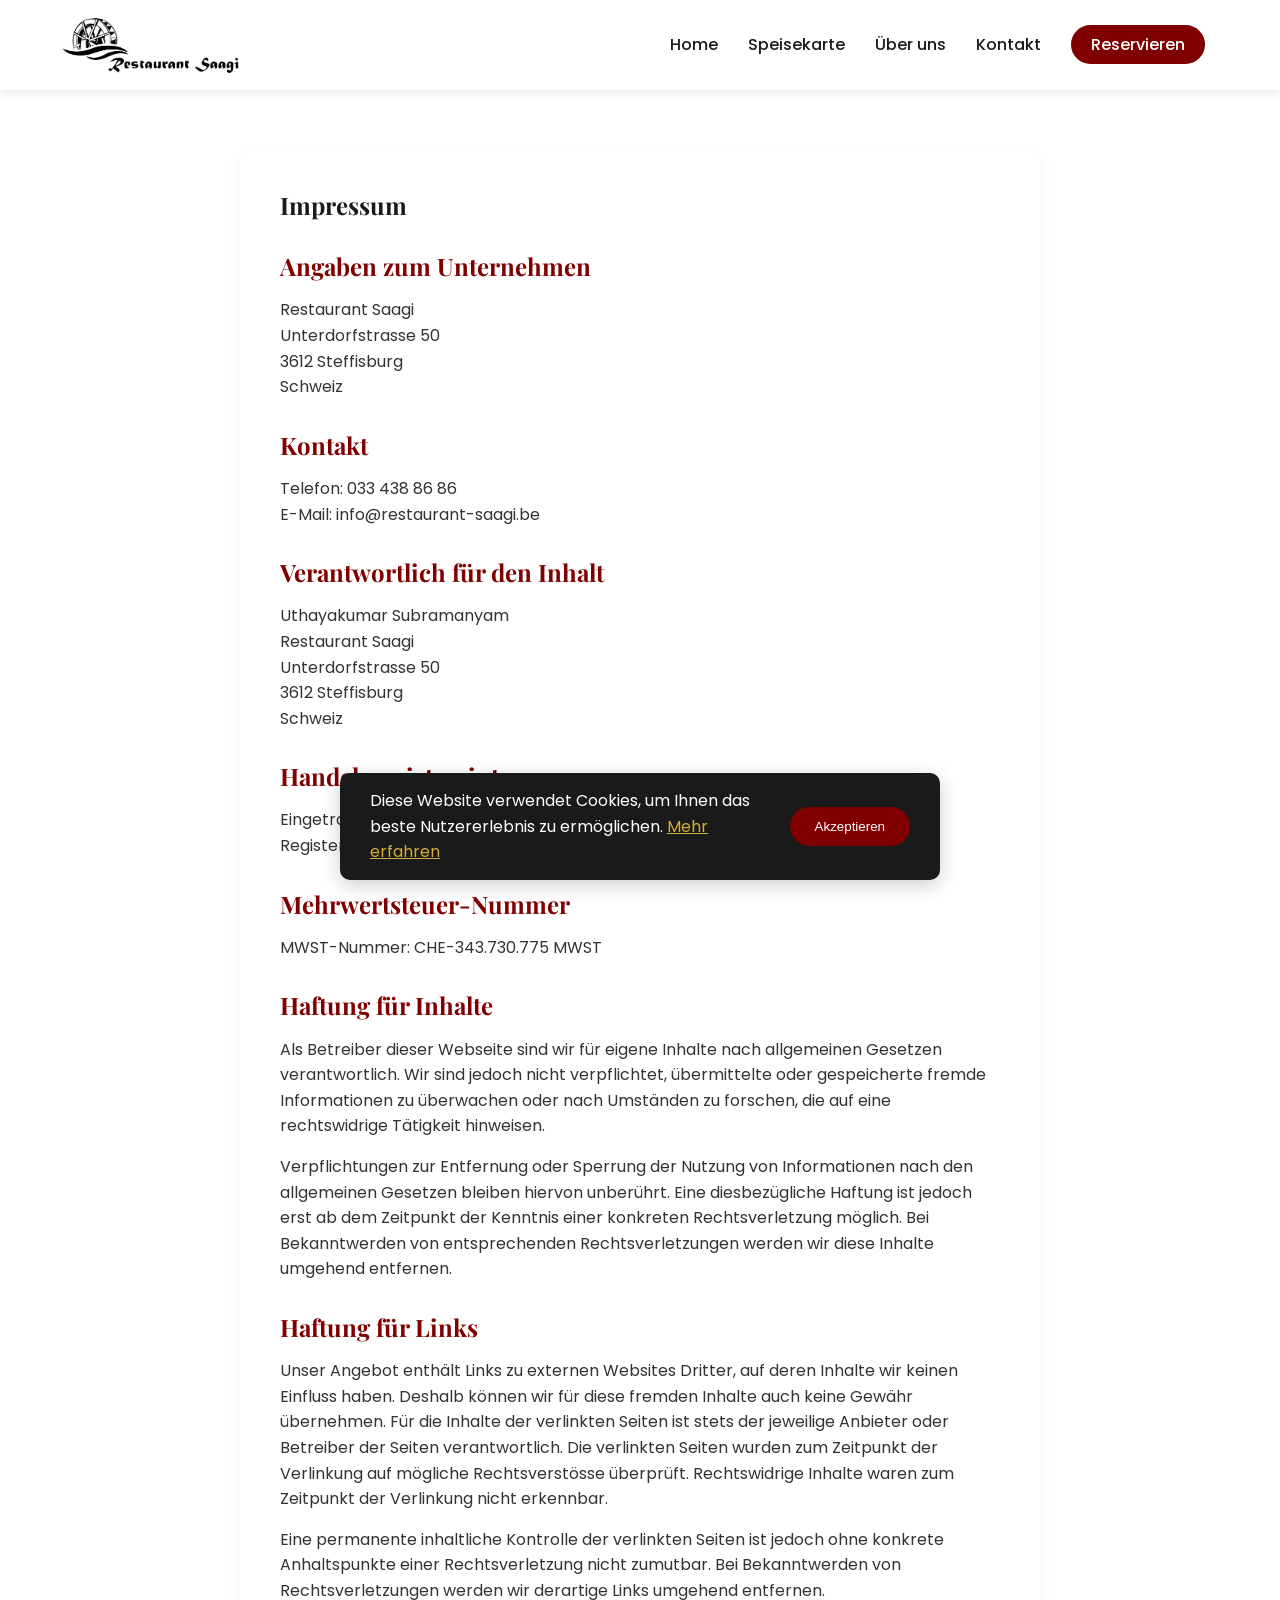
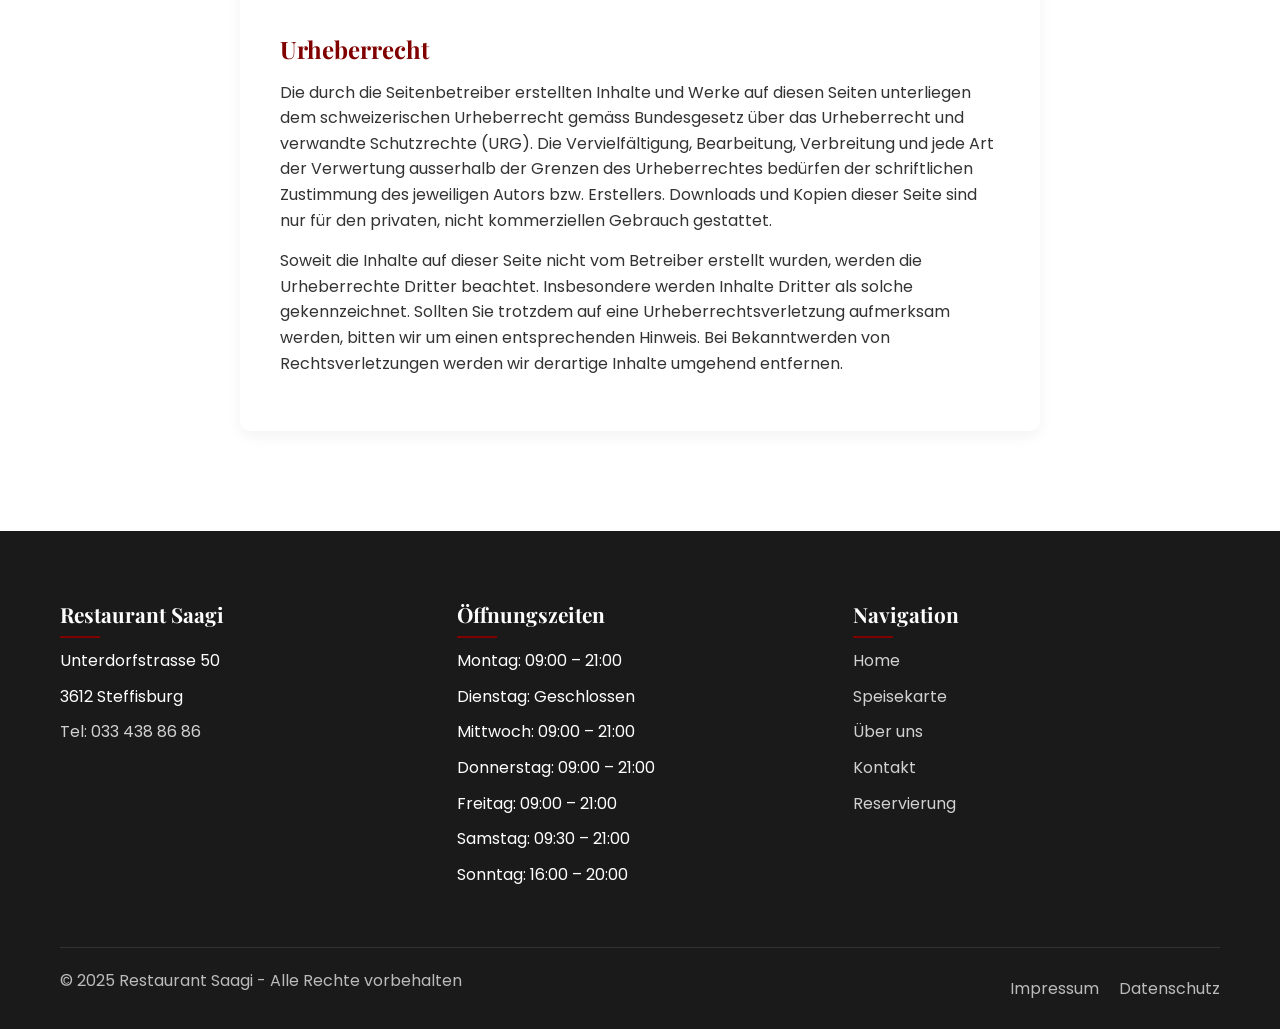
<file: impressum.html>
<!DOCTYPE html>
<html lang="de">
<head>
    <meta charset="UTF-8">
    <meta name="viewport" content="width=device-width, initial-scale=1.0">
    <meta name="description" content="Impressum des Restaurant Saagi in Steffisburg - Rechtliche Informationen und Kontaktdaten.">
    <title>Impressum - Restaurant Saagi</title>
    <link rel="stylesheet" href="css/style.css">
    <link rel="stylesheet" href="https://cdnjs.cloudflare.com/ajax/libs/font-awesome/6.4.0/css/all.min.css">
    <link href="https://fonts.googleapis.com/css2?family=Playfair+Display:wght@400;700&family=Poppins:wght@300;400;500;600&display=swap" rel="stylesheet">
    <style>
        /* Spezielles Styling für Impressum/Rechtliches */
        .legal-page-content {
            padding: 150px 0 100px;
        }
        
        .legal-container {
            max-width: 800px;
            margin: 0 auto;
            background: #fff;
            padding: 40px;
            border-radius: 10px;
            box-shadow: 0 5px 15px rgba(0,0,0,0.05);
        }
        
        .legal-container h2 {
            color: var(--primary-color);
            margin-top: 30px;
            margin-bottom: 15px;
        }
        
        .legal-container h3 {
            margin-top: 25px;
            margin-bottom: 10px;
        }
        
        .legal-container p, .legal-container ul, .legal-container address {
            margin-bottom: 15px;
            line-height: 1.6;
        }
        
        .legal-container ul {
            padding-left: 20px;
        }
        
        .legal-container address {
            font-style: normal;
        }
    </style>
</head>
<body>
    <!-- Header mit Navigation -->
    <header>
        <div class="container">
            <div class="logo">
                <a href="index.html">
                    <img src="Images/Logo_Saagi.png" alt="Restaurant Saagi Logo">
                </a>
            </div>
            <nav class="main-nav">
                <div class="burger-menu">
                    <span></span>
                    <span></span>
                    <span></span>
                </div>
                <ul>
                    <li><a href="index.html">Home</a></li>
                    <li><a href="menu.html">Speisekarte</a></li>
                    <li><a href="about.html">Über uns</a></li>
                    <li><a href="contact.html">Kontakt</a></li>
                    <li><a href="reservation.html" class="btn-reservation">Reservieren</a></li>
                </ul>
            </nav>
        </div>
    </header>

    <!-- Impressum Inhalt -->
    <section class="legal-page-content">
        <div class="container">
            <div class="legal-container">
                <h1>Impressum</h1>
                
                <h2>Angaben zum Unternehmen</h2>
                <address>
                    Restaurant Saagi<br>
                    Unterdorfstrasse 50<br>
                    3612 Steffisburg<br>
                    Schweiz
                </address>
                
                <h2>Kontakt</h2>
                <p>Telefon: <a href="tel:+41334388686">033 438 86 86</a><br>
                E-Mail: <a href="mailto:info@restaurant-saagi.be">info@restaurant-saagi.be</a></p>
                
                <h2>Verantwortlich für den Inhalt</h2>
                <p>Uthayakumar Subramanyam<br>
                Restaurant Saagi<br>
                Unterdorfstrasse 50<br>
                3612 Steffisburg<br>
                Schweiz</p>
                
                <h2>Handelsregistereintrag</h2>
                <p>Eingetragen im Handelsregister des Kantons Bern<br>
                Registernummer: CH-036.4.100.372-3</p>
                
                <h2>Mehrwertsteuer-Nummer</h2>
                <p>MWST-Nummer: CHE-343.730.775 MWST</p>
                
                <h2>Haftung für Inhalte</h2>
                <p>Als Betreiber dieser Webseite sind wir für eigene Inhalte nach allgemeinen Gesetzen verantwortlich. Wir sind jedoch nicht verpflichtet, übermittelte oder gespeicherte fremde Informationen zu überwachen oder nach Umständen zu forschen, die auf eine rechtswidrige Tätigkeit hinweisen.</p>
                <p>Verpflichtungen zur Entfernung oder Sperrung der Nutzung von Informationen nach den allgemeinen Gesetzen bleiben hiervon unberührt. Eine diesbezügliche Haftung ist jedoch erst ab dem Zeitpunkt der Kenntnis einer konkreten Rechtsverletzung möglich. Bei Bekanntwerden von entsprechenden Rechtsverletzungen werden wir diese Inhalte umgehend entfernen.</p>
                
                <h2>Haftung für Links</h2>
                <p>Unser Angebot enthält Links zu externen Websites Dritter, auf deren Inhalte wir keinen Einfluss haben. Deshalb können wir für diese fremden Inhalte auch keine Gewähr übernehmen. Für die Inhalte der verlinkten Seiten ist stets der jeweilige Anbieter oder Betreiber der Seiten verantwortlich. Die verlinkten Seiten wurden zum Zeitpunkt der Verlinkung auf mögliche Rechtsverstösse überprüft. Rechtswidrige Inhalte waren zum Zeitpunkt der Verlinkung nicht erkennbar.</p>
                <p>Eine permanente inhaltliche Kontrolle der verlinkten Seiten ist jedoch ohne konkrete Anhaltspunkte einer Rechtsverletzung nicht zumutbar. Bei Bekanntwerden von Rechtsverletzungen werden wir derartige Links umgehend entfernen.</p>
                
                <h2>Urheberrecht</h2>
                <p>Die durch die Seitenbetreiber erstellten Inhalte und Werke auf diesen Seiten unterliegen dem schweizerischen Urheberrecht gemäss Bundesgesetz über das Urheberrecht und verwandte Schutzrechte (URG). Die Vervielfältigung, Bearbeitung, Verbreitung und jede Art der Verwertung ausserhalb der Grenzen des Urheberrechtes bedürfen der schriftlichen Zustimmung des jeweiligen Autors bzw. Erstellers. Downloads und Kopien dieser Seite sind nur für den privaten, nicht kommerziellen Gebrauch gestattet.</p>
                <p>Soweit die Inhalte auf dieser Seite nicht vom Betreiber erstellt wurden, werden die Urheberrechte Dritter beachtet. Insbesondere werden Inhalte Dritter als solche gekennzeichnet. Sollten Sie trotzdem auf eine Urheberrechtsverletzung aufmerksam werden, bitten wir um einen entsprechenden Hinweis. Bei Bekanntwerden von Rechtsverletzungen werden wir derartige Inhalte umgehend entfernen.</p>
            </div>
        </div>
    </section>

    <!-- Footer -->
    <footer>
        <div class="container">
            <div class="footer-content">
                <div class="footer-column">
                    <h3>Restaurant Saagi</h3>
                    <p>Unterdorfstrasse 50</p>
                    <p>3612 Steffisburg</p>
                    <p>
                        <a href="tel:+41334388686">Tel: 033 438 86 86</a>
                    </p>
                </div>
                <div class="footer-column">
                    <h3>Öffnungszeiten</h3>
                    <p>Montag: 09:00 – 21:00</p>
                    <p>Dienstag: Geschlossen</p>
                    <p>Mittwoch: 09:00 – 21:00</p>
                    <p>Donnerstag: 09:00 – 21:00</p>
                    <p>Freitag: 09:00 – 21:00</p>
                    <p>Samstag: 09:30 – 21:00</p>
                    <p>Sonntag: 16:00 – 20:00</p>
                </div>
                <div class="footer-column">
                    <h3>Navigation</h3>
                    <ul>
                        <li><a href="index.html">Home</a></li>
                        <li><a href="menu.html">Speisekarte</a></li>
                        <li><a href="about.html">Über uns</a></li>
                        <li><a href="contact.html">Kontakt</a></li>
                        <li><a href="reservation.html">Reservierung</a></li>
                    </ul>
                </div>

            </div>
            <div class="footer-bottom">
                <div class="copyright">
                    <p>&copy; 2025 Restaurant Saagi - Alle Rechte vorbehalten</p>
                </div>
                <div class="legal-links">
                    <a href="impressum.html">Impressum</a>
                    <a href="datenschutz.html">Datenschutz</a>
                </div>
            </div>
        </div>
    </footer>

    <!-- Cookie-Consent -->
    <div class="cookie-consent" id="cookieConsent">
        <p>Diese Website verwendet Cookies, um Ihnen das beste Nutzererlebnis zu ermöglichen. <a href="datenschutz.html">Mehr erfahren</a></p>
        <button id="acceptCookies" class="btn-primary">Akzeptieren</button>
    </div>

    <script src="js/main.js"></script>
</body>
</html>
</file>
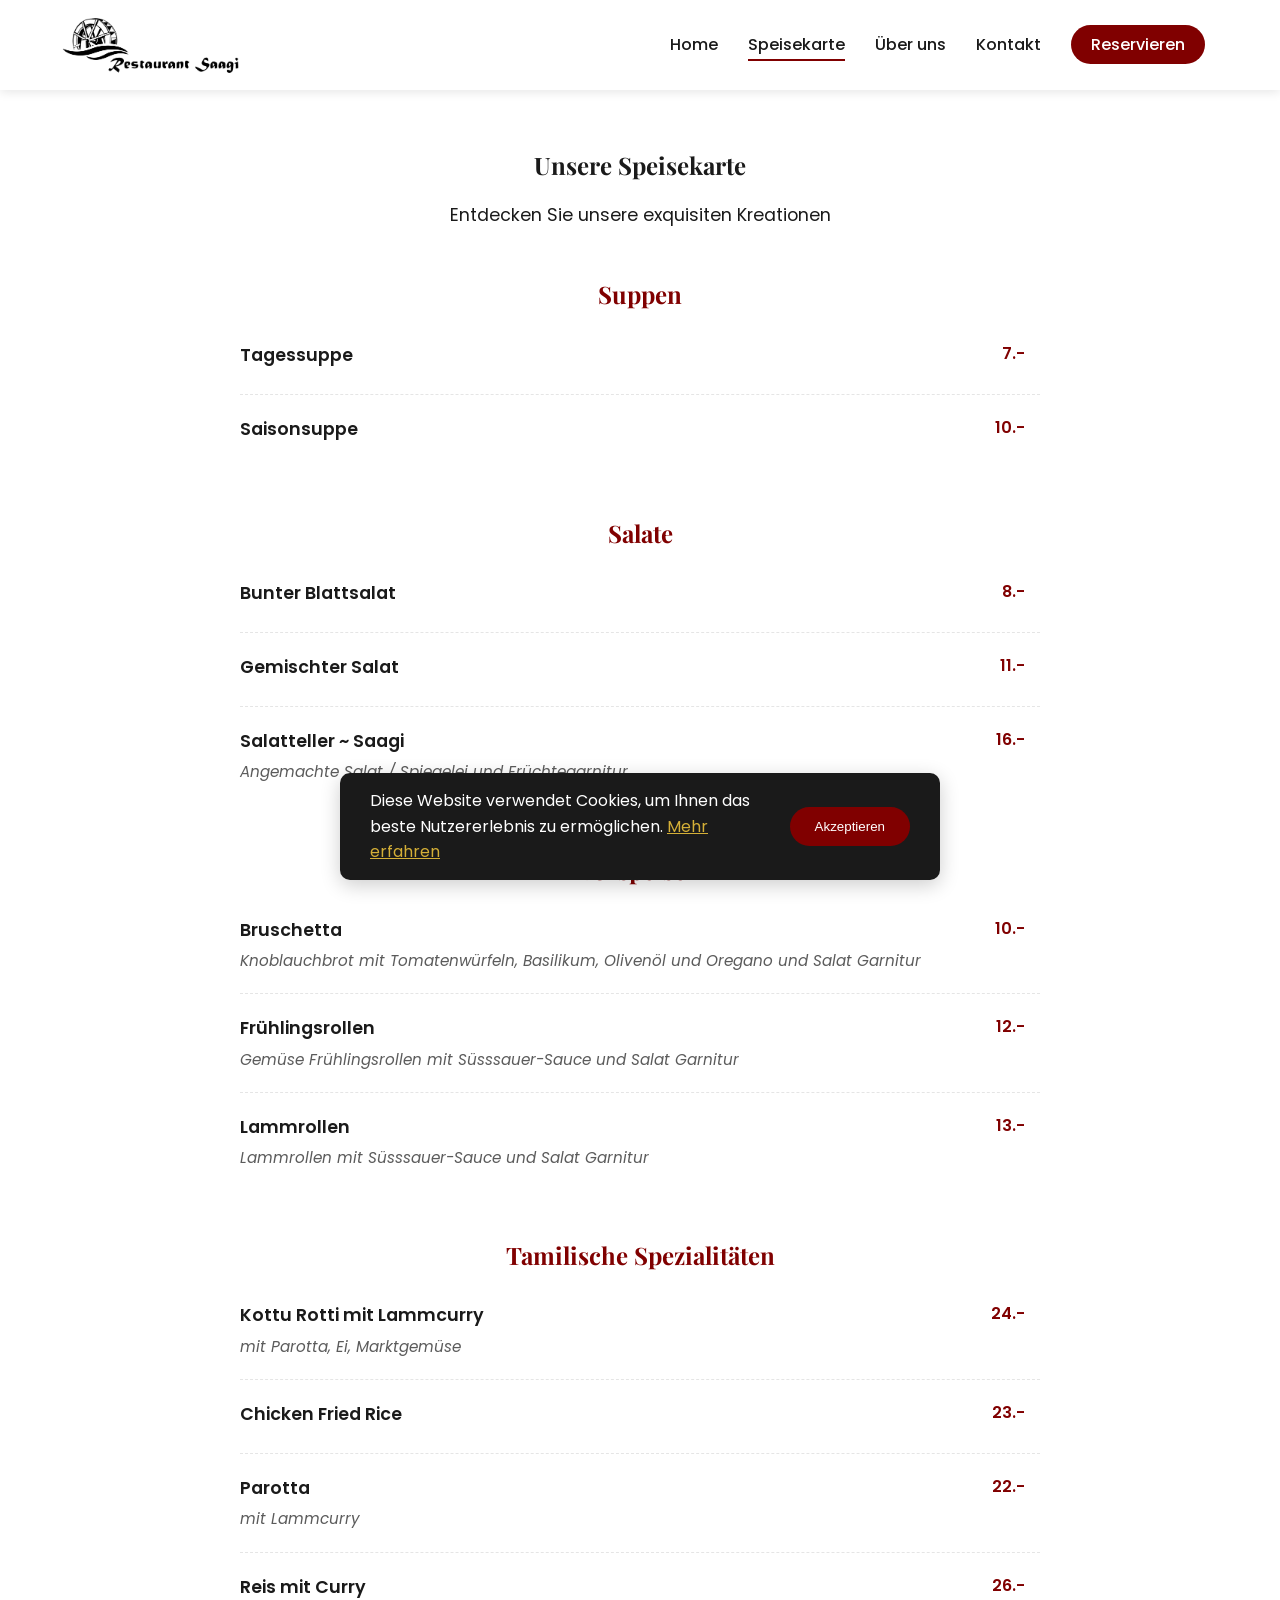
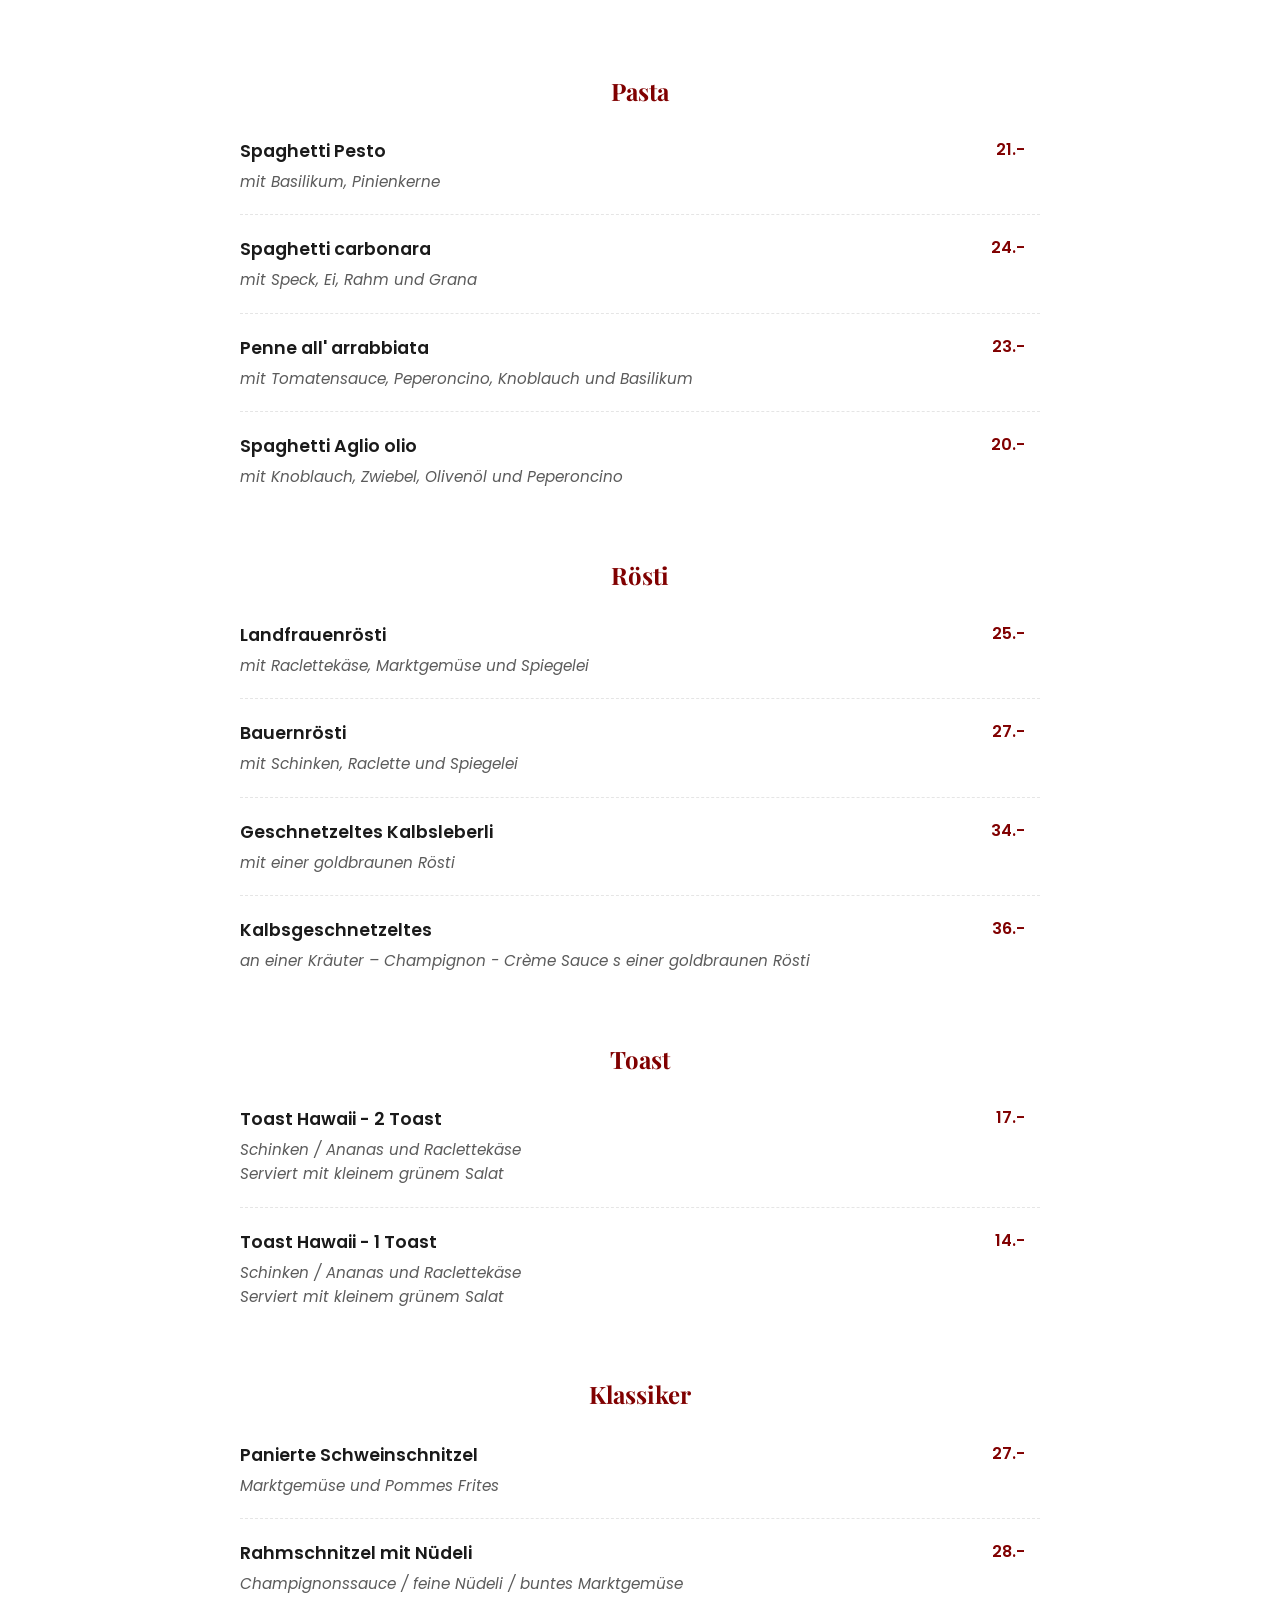
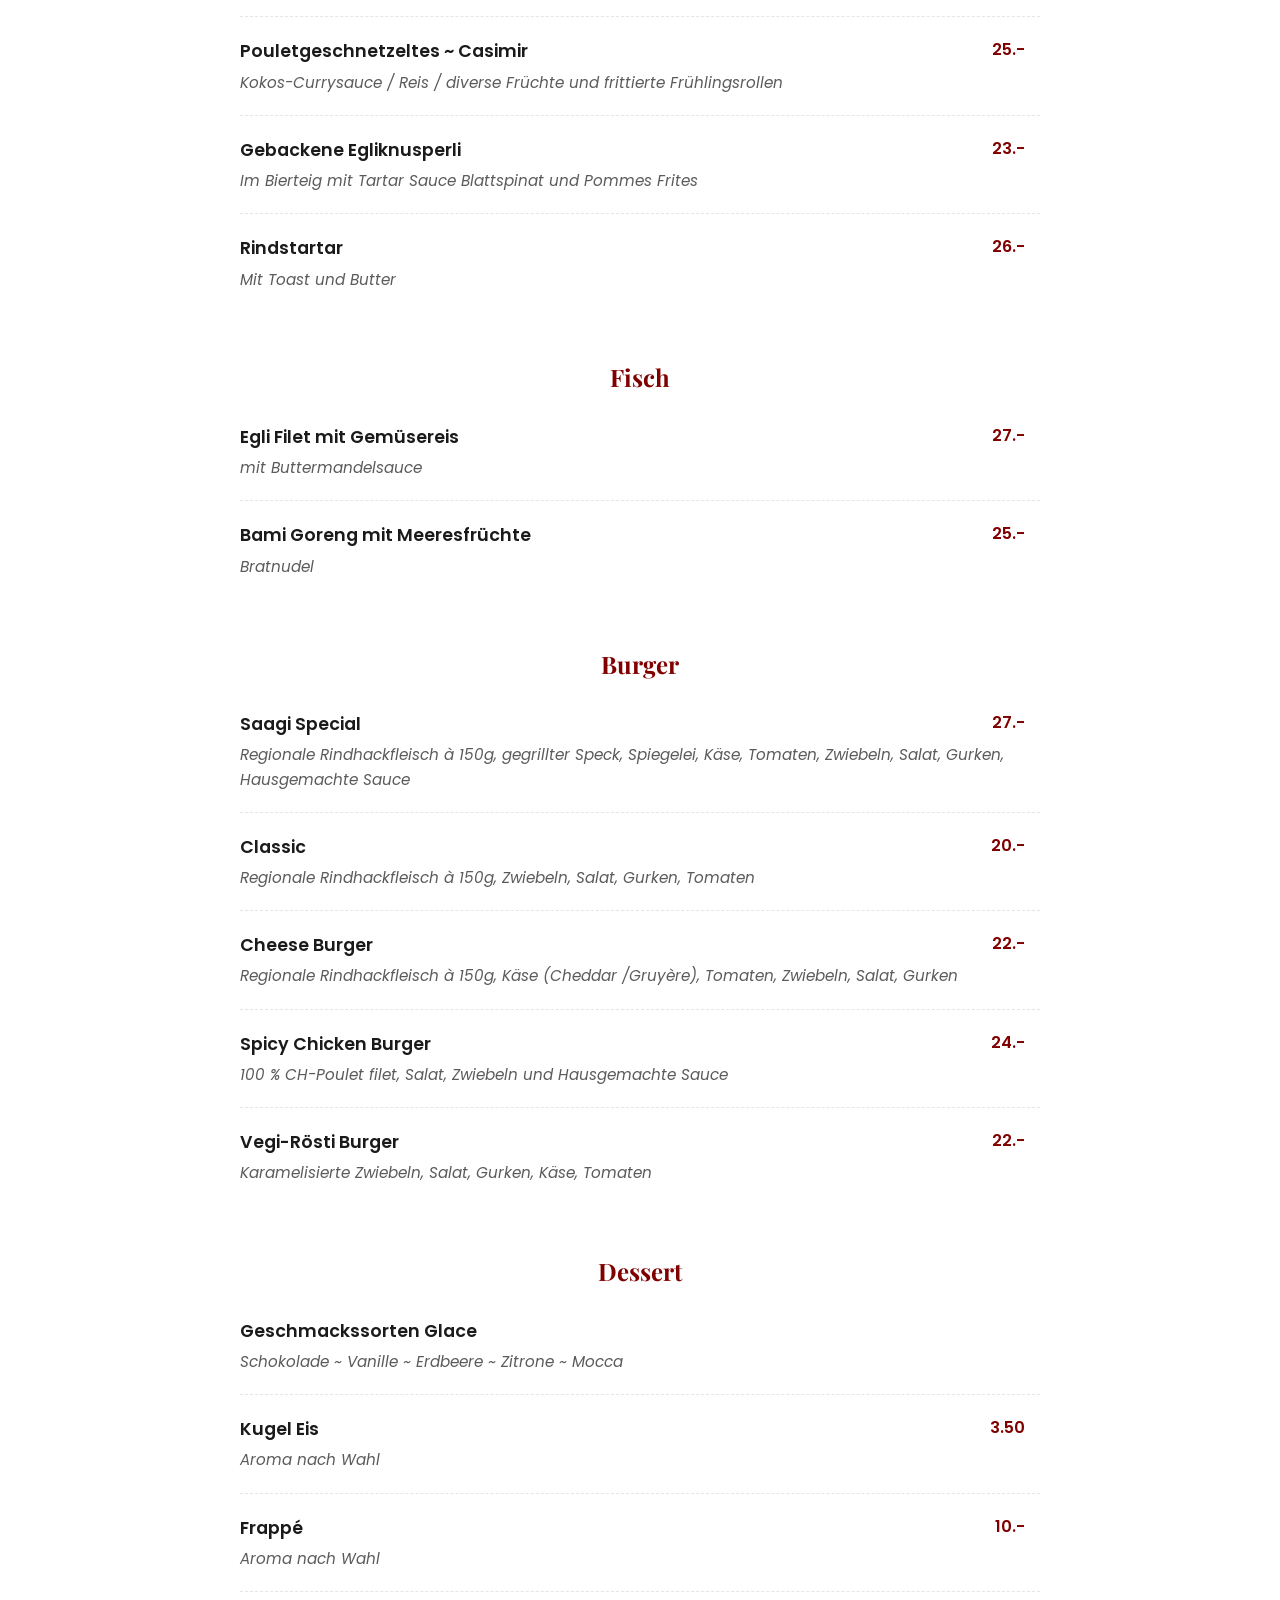
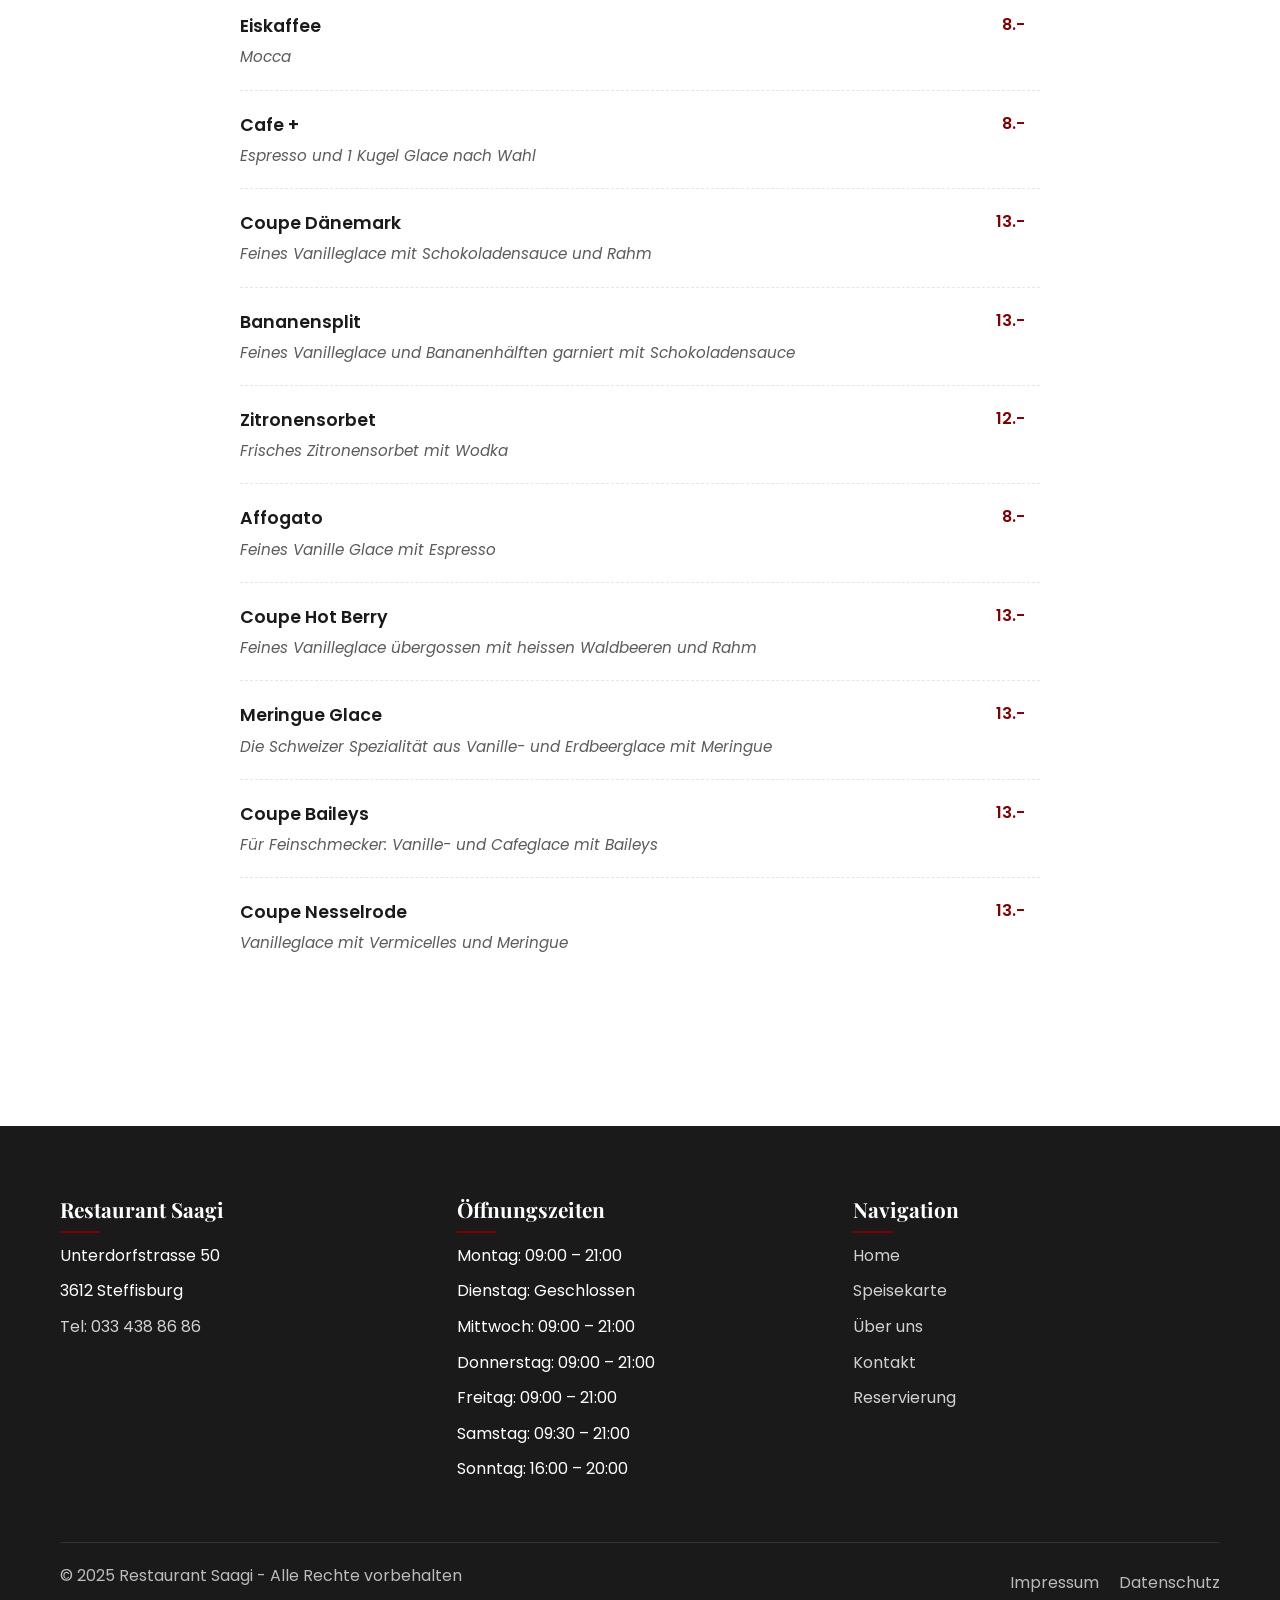
<file: menu.html>
<!DOCTYPE html>
<html lang="de">
<head>
    <meta charset="UTF-8">
    <meta name="viewport" content="width=device-width, initial-scale=1.0">
    <meta name="description" content="Die exklusive Speisekarte des Restaurant Saagi in Steffisburg - Fusionsküche mit ausgewählten Spezialitäten.">
    <title>Speisekarte - Restaurant Saagi</title>
    <link rel="stylesheet" href="css/style.css">
    <link rel="stylesheet" href="https://cdnjs.cloudflare.com/ajax/libs/font-awesome/6.4.0/css/all.min.css">
    <link href="https://fonts.googleapis.com/css2?family=Playfair+Display:wght@400;700&family=Poppins:wght@300;400;500;600&display=swap" rel="stylesheet">
    <style>
        /* Spezielles Styling für die Speisekarte */
        .menu-section {
            margin-bottom: 50px;
        }
        
        .menu-title {
            color: var(--primary-color);
            text-align: center;
            margin-bottom: 30px;
        }
        
        .menu-list {
            max-width: 800px;
            margin: 0 auto;
        }
        
        .menu-item {
            margin-bottom: 20px;
            padding-bottom: 20px;
            border-bottom: 1px dashed rgba(0,0,0,0.1);
        }
        
        .menu-item:last-child {
            border-bottom: none;
        }
        
        .menu-item-header {
            display: flex;
            justify-content: space-between;
            margin-bottom: 5px;
        }
        
        .menu-item-name {
            font-weight: 600;
            font-size: 1.1rem;
            color: var(--dark-color);
        }
        
        .menu-item-price {
            font-weight: 600;
            color: var(--primary-color);
            padding-right: 15px;
        }
        
        .menu-item-description {
            font-size: 0.95rem;
            font-style: italic;
            opacity: 0.8;
        }
        
        .menu-download {
            text-align: center;
            margin: 50px 0;
        }
        
        .menu-page-content {
            padding: 150px 0 100px;
        }
    </style>
</head>
<body>
    <!-- Header mit Navigation -->
    <header>
        <div class="container">
            <div class="logo">
                <a href="index.html">
                    <img src="Images/Logo_Saagi.png" alt="Restaurant Saagi Logo">
                </a>
            </div>
            <nav class="main-nav">
                <div class="burger-menu">
                    <span></span>
                    <span></span>
                    <span></span>
                </div>
                <ul>
                    <li><a href="index.html">Home</a></li>
                    <li><a href="menu.html" class="active">Speisekarte</a></li>
                    <li><a href="about.html">Über uns</a></li>
                    <li><a href="contact.html">Kontakt</a></li>
                    <li><a href="reservation.html" class="btn-reservation">Reservieren</a></li>
                </ul>
            </nav>
        </div>
    </header>

    <!-- Speisekarte Inhalt -->
    <section class="menu-page-content">
        <div class="container">
            <div class="section-header">
                <h1>Unsere Speisekarte</h1>
                <p>Entdecken Sie unsere exquisiten Kreationen</p>
            </div>
            
            <!-- Suppen -->
            <div class="menu-section">
                <h2 class="menu-title">Suppen</h2>
                <div class="menu-list">
                    <div class="menu-item">
                        <div class="menu-item-header">
                            <span class="menu-item-name">Tagessuppe</span>
                            <span class="menu-item-price">7.-</span>
                        </div>
                    </div>
                    
                    <div class="menu-item">
                        <div class="menu-item-header">
                            <span class="menu-item-name">Saisonsuppe</span>
                            <span class="menu-item-price">10.-</span>
                        </div>
                    </div>
                </div>
            </div>

            <!-- Salate -->
            <div class="menu-section">
                <h2 class="menu-title">Salate</h2>
                <div class="menu-list">
                    <div class="menu-item">
                        <div class="menu-item-header">
                            <span class="menu-item-name">Bunter Blattsalat</span>
                            <span class="menu-item-price">8.-</span>
                        </div>
                    </div>
                    
                    <div class="menu-item">
                        <div class="menu-item-header">
                            <span class="menu-item-name">Gemischter Salat</span>
                            <span class="menu-item-price">11.-</span>
                        </div>
                    </div>
                    
                    <div class="menu-item">
                        <div class="menu-item-header">
                            <span class="menu-item-name">Salatteller ~ Saagi</span>
                            <span class="menu-item-price">16.-</span>
                        </div>
                        <div class="menu-item-description">Angemachte Salat / Spiegelei und Früchtegarnitur</div>
                    </div>
                </div>
            </div>

            <!-- Vorspeisen -->
            <div class="menu-section">
                <h2 class="menu-title">Vorspeisen</h2>
                <div class="menu-list">
                    <div class="menu-item">
                        <div class="menu-item-header">
                            <span class="menu-item-name">Bruschetta</span>
                            <span class="menu-item-price">10.-</span>
                        </div>
                        <div class="menu-item-description">Knoblauchbrot mit Tomatenwürfeln, Basilikum, Olivenöl und Oregano und Salat Garnitur</div>
                    </div>
                    
                    <div class="menu-item">
                        <div class="menu-item-header">
                            <span class="menu-item-name">Frühlingsrollen</span>
                            <span class="menu-item-price">12.-</span>
                        </div>
                        <div class="menu-item-description">Gemüse Frühlingsrollen mit Süsssauer-Sauce und Salat Garnitur</div>
                    </div>
                    
                    <div class="menu-item">
                        <div class="menu-item-header">
                            <span class="menu-item-name">Lammrollen</span>
                            <span class="menu-item-price">13.-</span>
                        </div>
                        <div class="menu-item-description">Lammrollen mit Süsssauer-Sauce und Salat Garnitur</div>
                    </div>
                </div>
            </div>
            
            <!-- Tamilische Spezialitäten -->
            <div class="menu-section">
                <h2 class="menu-title">Tamilische Spezialitäten</h2>
                <div class="menu-list">
                    <div class="menu-item">
                        <div class="menu-item-header">
                            <span class="menu-item-name">Kottu Rotti mit Lammcurry</span>
                            <span class="menu-item-price">24.-</span>
                        </div>
                        <div class="menu-item-description">mit Parotta, Ei, Marktgemüse</div>
                    </div>
                    
                    <div class="menu-item">
                        <div class="menu-item-header">
                            <span class="menu-item-name">Chicken Fried Rice</span>
                            <span class="menu-item-price">23.-</span>
                        </div>
                    </div>
                    
                    <div class="menu-item">
                        <div class="menu-item-header">
                            <span class="menu-item-name">Parotta</span>
                            <span class="menu-item-price">22.-</span>
                        </div>
                        <div class="menu-item-description">mit Lammcurry</div>
                    </div>
                    
                    <div class="menu-item">
                        <div class="menu-item-header">
                            <span class="menu-item-name">Reis mit Curry</span>
                            <span class="menu-item-price">26.-</span>
                        </div>
                    </div>
                </div>
            </div>
            
            <!-- Pasta -->
            <div class="menu-section">
                <h2 class="menu-title">Pasta</h2>
                <div class="menu-list">
                    <div class="menu-item">
                        <div class="menu-item-header">
                            <span class="menu-item-name">Spaghetti Pesto</span>
                            <span class="menu-item-price">21.-</span>
                        </div>
                        <div class="menu-item-description">mit Basilikum, Pinienkerne</div>
                    </div>
                    
                    <div class="menu-item">
                        <div class="menu-item-header">
                            <span class="menu-item-name">Spaghetti carbonara</span>
                            <span class="menu-item-price">24.-</span>
                        </div>
                        <div class="menu-item-description">mit Speck, Ei, Rahm und Grana</div>
                    </div>
                    
                    <div class="menu-item">
                        <div class="menu-item-header">
                            <span class="menu-item-name">Penne all' arrabbiata</span>
                            <span class="menu-item-price">23.-</span>
                        </div>
                        <div class="menu-item-description">mit Tomatensauce, Peperoncino, Knoblauch und Basilikum</div>
                    </div>
                    
                    <div class="menu-item">
                        <div class="menu-item-header">
                            <span class="menu-item-name">Spaghetti Aglio olio</span>
                            <span class="menu-item-price">20.-</span>
                        </div>
                        <div class="menu-item-description">mit Knoblauch, Zwiebel, Olivenöl und Peperoncino</div>
                    </div>
                </div>
            </div>
            
            <!-- Rösti -->
            <div class="menu-section">
                <h2 class="menu-title">Rösti</h2>
                <div class="menu-list">
                    <div class="menu-item">
                        <div class="menu-item-header">
                            <span class="menu-item-name">Landfrauenrösti</span>
                            <span class="menu-item-price">25.-</span>
                        </div>
                        <div class="menu-item-description">mit Raclettekäse, Marktgemüse und Spiegelei</div>
                    </div>
                    
                    <div class="menu-item">
                        <div class="menu-item-header">
                            <span class="menu-item-name">Bauernrösti</span>
                            <span class="menu-item-price">27.-</span>
                        </div>
                        <div class="menu-item-description">mit Schinken, Raclette und Spiegelei</div>
                    </div>
                    
                    <div class="menu-item">
                        <div class="menu-item-header">
                            <span class="menu-item-name">Geschnetzeltes Kalbsleberli</span>
                            <span class="menu-item-price">34.-</span>
                        </div>
                        <div class="menu-item-description">mit einer goldbraunen Rösti</div>
                    </div>
                    
                    <div class="menu-item">
                        <div class="menu-item-header">
                            <span class="menu-item-name">Kalbsgeschnetzeltes</span>
                            <span class="menu-item-price">36.-</span>
                        </div>
                        <div class="menu-item-description">an einer Kräuter – Champignon - Crème Sauce s einer goldbraunen Rösti</div>
                    </div>
                </div>
            </div>
            
            <!-- Toast -->
            <div class="menu-section">
                <h2 class="menu-title">Toast</h2>
                <div class="menu-list">
                    <div class="menu-item">
                        <div class="menu-item-header">
                            <span class="menu-item-name">Toast Hawaii - 2 Toast</span>
                            <span class="menu-item-price">17.-</span>
                        </div>
                        <div class="menu-item-description">Schinken / Ananas und Raclettekäse<br>Serviert mit kleinem grünem Salat</div>
                    </div>
                    
                    <div class="menu-item">
                        <div class="menu-item-header">
                            <span class="menu-item-name">Toast Hawaii - 1 Toast</span>
                            <span class="menu-item-price">14.-</span>
                        </div>
                        <div class="menu-item-description">Schinken / Ananas und Raclettekäse<br>Serviert mit kleinem grünem Salat</div>
                    </div>
                </div>
            </div>
            
            <!-- Klassiker -->
            <div class="menu-section">
                <h2 class="menu-title">Klassiker</h2>
                <div class="menu-list">
                    <div class="menu-item">
                        <div class="menu-item-header">
                            <span class="menu-item-name">Panierte Schweinschnitzel</span>
                            <span class="menu-item-price">27.-</span>
                        </div>
                        <div class="menu-item-description">Marktgemüse und Pommes Frites</div>
                    </div>
                    
                    <div class="menu-item">
                        <div class="menu-item-header">
                            <span class="menu-item-name">Rahmschnitzel mit Nüdeli</span>
                            <span class="menu-item-price">28.-</span>
                        </div>
                        <div class="menu-item-description">Champignonssauce / feine Nüdeli / buntes Marktgemüse</div>
                    </div>
                    
                    <div class="menu-item">
                        <div class="menu-item-header">
                            <span class="menu-item-name">Pouletgeschnetzeltes ~ Casimir</span>
                            <span class="menu-item-price">25.-</span>
                        </div>
                        <div class="menu-item-description">Kokos-Currysauce / Reis / diverse Früchte und frittierte Frühlingsrollen</div>
                    </div>
                    
                    <div class="menu-item">
                        <div class="menu-item-header">
                            <span class="menu-item-name">Gebackene Egliknusperli</span>
                            <span class="menu-item-price">23.-</span>
                        </div>
                        <div class="menu-item-description">Im Bierteig mit Tartar Sauce Blattspinat und Pommes Frites</div>
                    </div>
                    
                    <div class="menu-item">
                        <div class="menu-item-header">
                            <span class="menu-item-name">Rindstartar</span>
                            <span class="menu-item-price">26.-</span>
                        </div>
                        <div class="menu-item-description">Mit Toast und Butter</div>
                    </div>
                </div>
            </div>
            
            <!-- Fisch -->
            <div class="menu-section">
                <h2 class="menu-title">Fisch</h2>
                <div class="menu-list">
                    <div class="menu-item">
                        <div class="menu-item-header">
                            <span class="menu-item-name">Egli Filet mit Gemüsereis</span>
                            <span class="menu-item-price">27.-</span>
                        </div>
                        <div class="menu-item-description">mit Buttermandelsauce</div>
                    </div>
                    
                    <div class="menu-item">
                        <div class="menu-item-header">
                            <span class="menu-item-name">Bami Goreng mit Meeresfrüchte</span>
                            <span class="menu-item-price">25.-</span>
                        </div>
                        <div class="menu-item-description">Bratnudel</div>
                    </div>
                </div>
            </div>
            
            <!-- Burger -->
            <div class="menu-section">
                <h2 class="menu-title">Burger</h2>
                <div class="menu-list">
                    <div class="menu-item">
                        <div class="menu-item-header">
                            <span class="menu-item-name">Saagi Special</span>
                            <span class="menu-item-price">27.-</span>
                        </div>
                        <div class="menu-item-description">Regionale Rindhackfleisch à 150g, gegrillter Speck, Spiegelei, Käse,
                        Tomaten, Zwiebeln, Salat, Gurken, Hausgemachte Sauce</div>
                    </div>
                    
                    <div class="menu-item">
                        <div class="menu-item-header">
                            <span class="menu-item-name">Classic</span>
                            <span class="menu-item-price">20.-</span>
                        </div>
                        <div class="menu-item-description">Regionale Rindhackfleisch à 150g, Zwiebeln, Salat, Gurken, Tomaten</div>
                    </div>
                    
                    <div class="menu-item">
                        <div class="menu-item-header">
                            <span class="menu-item-name">Cheese Burger</span>
                            <span class="menu-item-price">22.-</span>
                        </div>
                        <div class="menu-item-description">Regionale Rindhackfleisch à 150g, Käse
                        (Cheddar /Gruyère), Tomaten, Zwiebeln, Salat, Gurken</div>
                    </div>
                    
                    <div class="menu-item">
                        <div class="menu-item-header">
                            <span class="menu-item-name">Spicy Chicken Burger</span>
                            <span class="menu-item-price">24.-</span>
                        </div>
                        <div class="menu-item-description">100 % CH-Poulet filet, Salat, Zwiebeln und Hausgemachte Sauce</div>
                    </div>
                    
                    <div class="menu-item">
                        <div class="menu-item-header">
                            <span class="menu-item-name">Vegi-Rösti Burger</span>
                            <span class="menu-item-price">22.-</span>
                        </div>
                        <div class="menu-item-description">Karamelisierte Zwiebeln, Salat, Gurken, Käse, Tomaten</div>
                    </div>
                </div>
            </div>
            
            <!-- Dessert -->
            <div class="menu-section">
                <h2 class="menu-title">Dessert</h2>
                <div class="menu-list">
                    <div class="menu-item">
                        <div class="menu-item-header">
                            <span class="menu-item-name">Geschmackssorten Glace</span>
                        </div>
                        <div class="menu-item-description">Schokolade ~ Vanille ~ Erdbeere ~ Zitrone ~ Mocca</div>
                    </div>
                    
                    <div class="menu-item">
                        <div class="menu-item-header">
                            <span class="menu-item-name">Kugel Eis</span>
                            <span class="menu-item-price">3.50</span>
                        </div>
                        <div class="menu-item-description">Aroma nach Wahl</div>
                    </div>
                    
                    <div class="menu-item">
                        <div class="menu-item-header">
                            <span class="menu-item-name">Frappé</span>
                            <span class="menu-item-price">10.-</span>
                        </div>
                        <div class="menu-item-description">Aroma nach Wahl</div>
                    </div>
                    
                    <div class="menu-item">
                        <div class="menu-item-header">
                            <span class="menu-item-name">Eiskaffee</span>
                            <span class="menu-item-price">8.-</span>
                        </div>
                        <div class="menu-item-description">Mocca</div>
                    </div>
                    
                    <div class="menu-item">
                        <div class="menu-item-header">
                            <span class="menu-item-name">Cafe +</span>
                            <span class="menu-item-price">8.-</span>
                        </div>
                        <div class="menu-item-description">Espresso und 1 Kugel Glace nach Wahl</div>
                    </div>
                    
                    <div class="menu-item">
                        <div class="menu-item-header">
                            <span class="menu-item-name">Coupe Dänemark</span>
                            <span class="menu-item-price">13.-</span>
                        </div>
                        <div class="menu-item-description">Feines Vanilleglace mit Schokoladensauce und Rahm</div>
                    </div>
                    
                    <div class="menu-item">
                        <div class="menu-item-header">
                            <span class="menu-item-name">Bananensplit</span>
                            <span class="menu-item-price">13.-</span>
                        </div>
                        <div class="menu-item-description">Feines Vanilleglace und Bananenhälften garniert mit Schokoladensauce</div>
                    </div>
                    
                    <div class="menu-item">
                        <div class="menu-item-header">
                            <span class="menu-item-name">Zitronensorbet</span>
                            <span class="menu-item-price">12.-</span>
                        </div>
                        <div class="menu-item-description">Frisches Zitronensorbet mit Wodka</div>
                    </div>
                    
                    <div class="menu-item">
                        <div class="menu-item-header">
                            <span class="menu-item-name">Affogato</span>
                            <span class="menu-item-price">8.-</span>
                        </div>
                        <div class="menu-item-description">Feines Vanille Glace mit Espresso</div>
                    </div>
                    
                    <div class="menu-item">
                        <div class="menu-item-header">
                            <span class="menu-item-name">Coupe Hot Berry</span>
                            <span class="menu-item-price">13.-</span>
                        </div>
                        <div class="menu-item-description">Feines Vanilleglace übergossen mit heissen Waldbeeren und Rahm</div>
                    </div>
                    
                    <div class="menu-item">
                        <div class="menu-item-header">
                            <span class="menu-item-name">Meringue Glace</span>
                            <span class="menu-item-price">13.-</span>
                        </div>
                        <div class="menu-item-description">Die Schweizer Spezialität aus Vanille- und Erdbeerglace mit Meringue</div>
                    </div>
                    
                    <div class="menu-item">
                        <div class="menu-item-header">
                            <span class="menu-item-name">Coupe Baileys</span>
                            <span class="menu-item-price">13.-</span>
                        </div>
                        <div class="menu-item-description">Für Feinschmecker: Vanille- und Cafeglace mit Baileys</div>
                    </div>
                    
                    <div class="menu-item">
                        <div class="menu-item-header">
                            <span class="menu-item-name">Coupe Nesselrode</span>
                            <span class="menu-item-price">13.-</span>
                        </div>
                        <div class="menu-item-description">Vanilleglace mit Vermicelles und Meringue</div>
                    </div>
                </div>
            </div>
            

        </div>
    </section>

    <!-- Footer -->
    <footer>
        <div class="container">
            <div class="footer-content">
                <div class="footer-column">
                    <h3>Restaurant Saagi</h3>
                    <p>Unterdorfstrasse 50</p>
                    <p>3612 Steffisburg</p>
                    <p>
                        <a href="tel:+41334388686">Tel: 033 438 86 86</a>
                    </p>
                </div>
                <div class="footer-column">
                    <h3>Öffnungszeiten</h3>
                    <p>Montag: 09:00 – 21:00</p>
                    <p>Dienstag: Geschlossen</p>
                    <p>Mittwoch: 09:00 – 21:00</p>
                    <p>Donnerstag: 09:00 – 21:00</p>
                    <p>Freitag: 09:00 – 21:00</p>
                    <p>Samstag: 09:30 – 21:00</p>
                    <p>Sonntag: 16:00 – 20:00</p>
                </div>
                <div class="footer-column">
                    <h3>Navigation</h3>
                    <ul>
                        <li><a href="index.html">Home</a></li>
                        <li><a href="menu.html">Speisekarte</a></li>
                        <li><a href="about.html">Über uns</a></li>
                        <li><a href="contact.html">Kontakt</a></li>
                        <li><a href="reservation.html">Reservierung</a></li>
                    </ul>
                </div>

            </div>
            <div class="footer-bottom">
                <div class="copyright">
                    <p>&copy; 2025 Restaurant Saagi - Alle Rechte vorbehalten</p>
                </div>
                <div class="legal-links">
                    <a href="impressum.html">Impressum</a>
                    <a href="datenschutz.html">Datenschutz</a>
                </div>
            </div>
        </div>
    </footer>

    <!-- Cookie-Consent -->
    <div class="cookie-consent" id="cookieConsent">
        <p>Diese Website verwendet Cookies, um Ihnen das beste Nutzererlebnis zu ermöglichen. <a href="datenschutz.html">Mehr erfahren</a></p>
        <button id="acceptCookies" class="btn-primary">Akzeptieren</button>
    </div>

    <script src="js/main.js"></script>
</body>
</html>
</file>
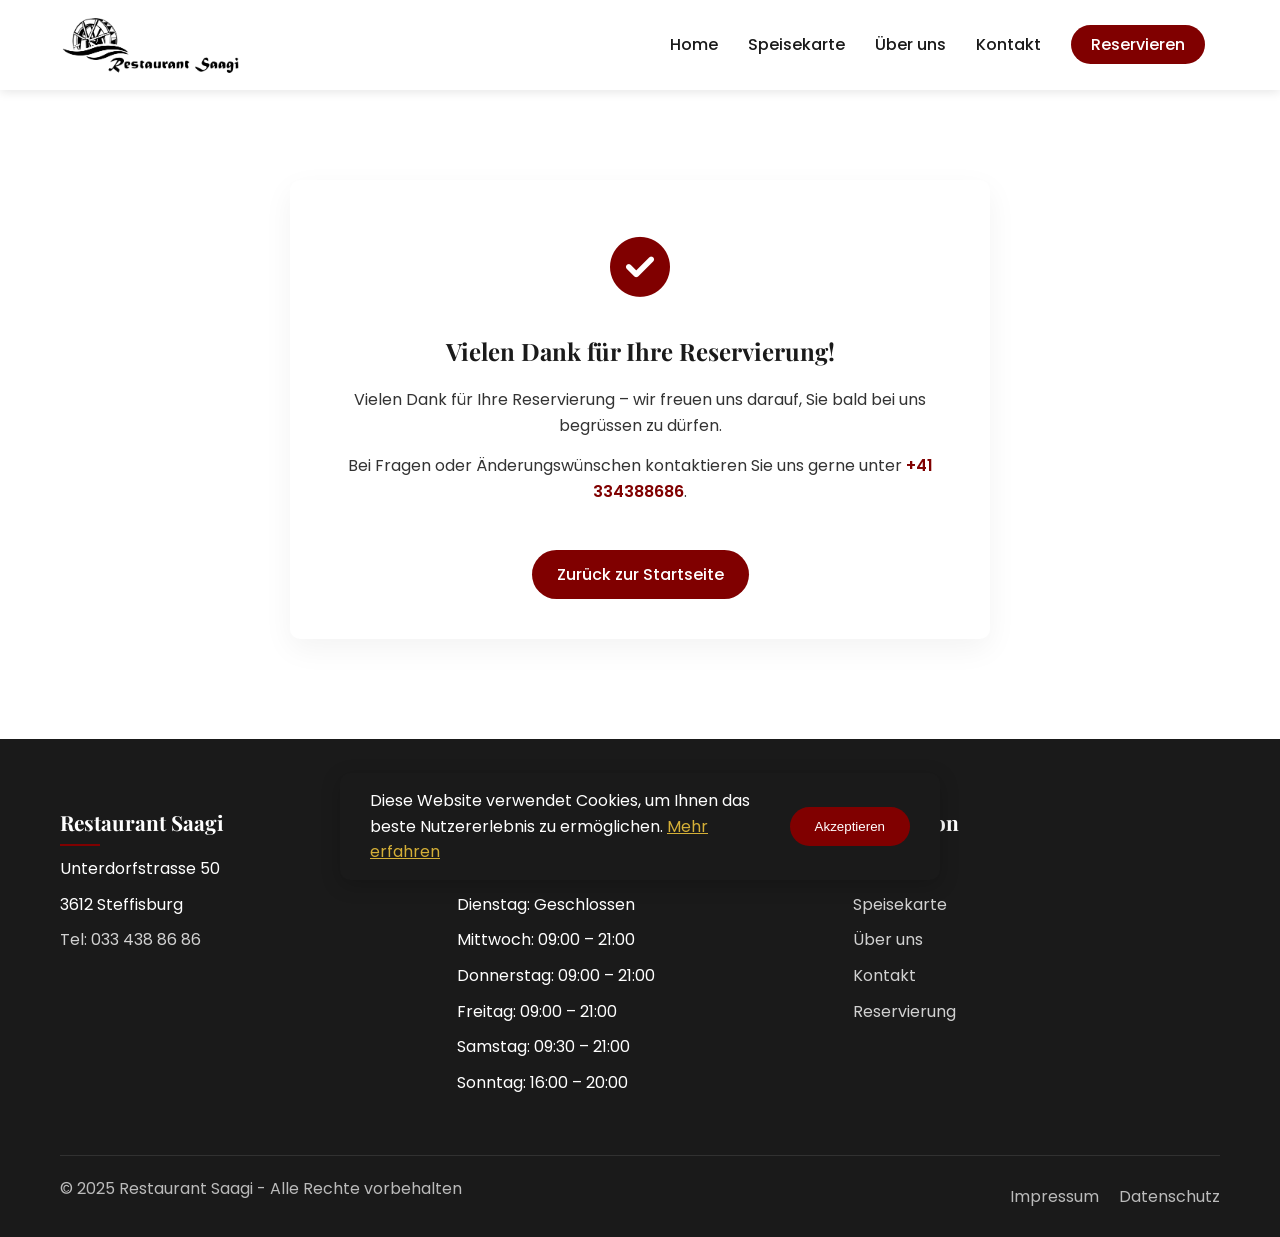
<file: reservierung-danke.html>
<!DOCTYPE html>
<html lang="de">
<head>
    <meta charset="UTF-8">
    <meta name="viewport" content="width=device-width, initial-scale=1.0">
    <meta name="description" content="Vielen Dank für Ihre Reservierung im Restaurant Saagi in Steffisburg.">
    <title>Reservierung bestätigt - Restaurant Saagi</title>
    <link rel="stylesheet" href="css/style.css">
    <link rel="stylesheet" href="https://cdnjs.cloudflare.com/ajax/libs/font-awesome/6.4.0/css/all.min.css">
    <link href="https://fonts.googleapis.com/css2?family=Playfair+Display:wght@400;700&family=Poppins:wght@300;400;500;600&display=swap" rel="stylesheet">
    <style>
        .thank-you-content {
            padding: 180px 0 100px;
            text-align: center;
        }
        
        .thank-you-box {
            background-color: #fff;
            border-radius: 10px;
            padding: 40px;
            box-shadow: 0 10px 30px rgba(0,0,0,0.05);
            max-width: 700px;
            margin: 0 auto;
        }
        
        .thank-you-icon {
            font-size: 60px;
            color: var(--primary-color);
            margin-bottom: 20px;
        }
        
        .btn-back {
            margin-top: 30px;
            display: inline-block;
        }
        
        .highlight {
            color: var(--primary-color);
            font-weight: 600;
        }
    </style>
</head>
<body>
    <!-- Header mit Navigation -->
    <header>
        <div class="container">
            <div class="logo">
                <a href="index.html">
                    <img src="Images/Logo_Saagi.png" alt="Restaurant Saagi Logo">
                </a>
            </div>
            <nav class="main-nav">
                <div class="burger-menu">
                    <span></span>
                    <span></span>
                    <span></span>
                </div>
                <ul>
                    <li><a href="index.html">Home</a></li>
                    <li><a href="menu.html">Speisekarte</a></li>
                    <li><a href="about.html">Über uns</a></li>
                    <li><a href="contact.html">Kontakt</a></li>
                    <li><a href="reservation.html" class="btn-reservation">Reservieren</a></li>
                </ul>
            </nav>
        </div>
    </header>

    <!-- Dankeseite Inhalt -->
    <section class="thank-you-content">
        <div class="container">
            <div class="thank-you-box">
                <div class="thank-you-icon">
                    <i class="fas fa-check-circle"></i>
                </div>
                <h1>Vielen Dank für Ihre Reservierung!</h1>
                <p>Vielen Dank für Ihre Reservierung – wir freuen uns darauf, Sie bald bei uns begrüssen zu dürfen.</p>
                <p>Bei Fragen oder Änderungswünschen kontaktieren Sie uns gerne unter <span class="highlight">+41 334388686</span>.</p>
                <a href="index.html" class="btn-primary btn-back">Zurück zur Startseite</a>
            </div>
        </div>
    </section>

    <!-- Footer -->
    <footer>
        <div class="container">
            <div class="footer-content">
                <div class="footer-column">
                    <h3>Restaurant Saagi</h3>
                    <p>Unterdorfstrasse 50</p>
                    <p>3612 Steffisburg</p>
                    <p>
                        <a href="tel:+41334388686">Tel: 033 438 86 86</a>
                    </p>
                </div>
                <div class="footer-column">
                    <h3>Öffnungszeiten</h3>
                    <p>Montag: 09:00 – 21:00</p>
                    <p>Dienstag: Geschlossen</p>
                    <p>Mittwoch: 09:00 – 21:00</p>
                    <p>Donnerstag: 09:00 – 21:00</p>
                    <p>Freitag: 09:00 – 21:00</p>
                    <p>Samstag: 09:30 – 21:00</p>
                    <p>Sonntag: 16:00 – 20:00</p>
                </div>
                <div class="footer-column">
                    <h3>Navigation</h3>
                    <ul>
                        <li><a href="index.html">Home</a></li>
                        <li><a href="menu.html">Speisekarte</a></li>
                        <li><a href="about.html">Über uns</a></li>
                        <li><a href="contact.html">Kontakt</a></li>
                        <li><a href="reservation.html">Reservierung</a></li>
                    </ul>
                </div>
            </div>
            <div class="footer-bottom">
                <div class="copyright">
                    <p>&copy; 2025 Restaurant Saagi - Alle Rechte vorbehalten</p>
                </div>
                <div class="legal-links">
                    <a href="impressum.html">Impressum</a>
                    <a href="datenschutz.html">Datenschutz</a>
                </div>
            </div>
        </div>
    </footer>

    <!-- Cookie-Consent -->
    <div class="cookie-consent" id="cookieConsent">
        <p>Diese Website verwendet Cookies, um Ihnen das beste Nutzererlebnis zu ermöglichen. <a href="datenschutz.html">Mehr erfahren</a></p>
        <button id="acceptCookies" class="btn-primary">Akzeptieren</button>
    </div>

    <script src="js/main.js"></script>
</body>
</html>
</file>
<file: css/style.css>
/* Grundlegendes Styling */
:root {
    --primary-color: #800000; /* Dunkelrot als Hauptfarbe */
    --primary-light: #9e1a1a;
    --secondary-color: #f8f1e9; /* Warmer, heller Akzent */
    --accent-color: #d4af37; /* Gold als Akzent */
    --dark-color: #1a1a1a;
    --light-color: #ffffff;
    --text-color: #333333;
    --gray-color: #f5f5f5;
    --transition: all 0.3s ease;
}

* {
    margin: 0;
    padding: 0;
    box-sizing: border-box;
}

body {
    font-family: 'Poppins', sans-serif;
    font-weight: 400;
    line-height: 1.6;
    color: var(--text-color);
    background-color: var(--light-color);
}

h1, h2, h3, h4, h5, h6 {
    font-family: 'Playfair Display', serif;
    font-weight: 700;
    line-height: 1.3;
    margin-bottom: 20px;
    color: var(--dark-color);
}

p {
    margin-bottom: 15px;
}

a {
    text-decoration: none;
    color: inherit;
    transition: var(--transition);
}

img {
    max-width: 100%;
    height: auto;
    display: block;
}

.container {
    width: 100%;
    max-width: 1200px;
    margin: 0 auto;
    padding: 0 20px;
}

.section-header {
    text-align: center;
    margin-bottom: 50px;
}

.section-header h2 {
    font-size: 2.5rem;
    color: var(--primary-color);
    margin-bottom: 10px;
}

.section-header p {
    font-size: 1.1rem;
    color: var(--dark-color);
}

/* Buttons */
.btn-primary, .btn-secondary {
    display: inline-block;
    padding: 12px 25px;
    border-radius: 30px;
    font-weight: 500;
    text-align: center;
    cursor: pointer;
    transition: var(--transition);
    border: none;
}

.btn-primary {
    background-color: var(--primary-color);
    color: var(--light-color);
}

.btn-primary:hover {
    background-color: var(--primary-light);
    transform: translateY(-3px);
    box-shadow: 0 10px 15px rgba(0,0,0,0.1);
}

.btn-secondary {
    background-color: transparent;
    color: var(--primary-color);
    border: 2px solid var(--primary-color);
}

.btn-secondary:hover {
    background-color: var(--primary-color);
    color: var(--light-color);
    transform: translateY(-3px);
}

/* Header und Navigation */
header {
    position: fixed;
    top: 0;
    left: 0;
    width: 100%;
    background-color: rgba(255, 255, 255, 0.95);
    box-shadow: 0 2px 10px rgba(0,0,0,0.1);
    z-index: 1000;
    padding: 15px 0;
    transition: var(--transition);
}

header.scrolled {
    padding: 10px 0;
}

header .container {
    display: flex;
    justify-content: space-between;
    align-items: center;
}

.logo img {
    max-height: 60px;
    transition: var(--transition);
}

header.scrolled .logo img {
    max-height: 50px;
}

.main-nav ul {
    display: flex;
    list-style: none;
}

.main-nav ul li {
    margin: 0 15px;
}

.main-nav ul li a {
    font-size: 16px;
    font-weight: 500;
    color: var(--dark-color);
    padding: 5px 0;
    position: relative;
}

.main-nav ul li a::after {
    content: '';
    position: absolute;
    bottom: 0;
    left: 0;
    width: 0;
    height: 2px;
    background-color: var(--primary-color);
    transition: var(--transition);
}

.main-nav ul li a:hover::after,
.main-nav ul li a.active::after {
    width: 100%;
}

.btn-reservation {
    background-color: var(--primary-color);
    color: var(--light-color) !important;
    padding: 8px 20px !important;
    border-radius: 30px;
}

.burger-menu {
    display: none;
    cursor: pointer;
}

.burger-menu span {
    display: block;
    width: 25px;
    height: 3px;
    background-color: var(--dark-color);
    margin: 5px 0;
    transition: var(--transition);
}

/* Hero Bereich */
.hero {
    height: 100vh;
    background: linear-gradient(rgba(0, 0, 0, 0.5), rgba(0, 0, 0, 0.5)), url('../Images/Aquarium_02.JPG');
    background-size: cover;
    background-position: center;
    background-attachment: fixed;
    display: flex;
    align-items: center;
    justify-content: center;
    color: var(--light-color);
    text-align: center;
    padding: 0 20px;
    margin-top: 90px;
}

.hero-content h1 {
    font-size: 4rem;
    color: var(--light-color);
    margin-bottom: 20px;
    text-shadow: 2px 2px 10px rgba(0,0,0,0.3);
}

.hero-content p {
    font-size: 1.5rem;
    margin-bottom: 30px;
}

/* Über uns Bereich */
.about-section {
    padding: 100px 0;
    background-color: var(--light-color);
}

.about-content {
    display: flex;
    align-items: center;
    gap: 50px;
}

.about-text {
    flex: 1;
}

.about-image {
    flex: 1;
    overflow: hidden;
    border-radius: 10px;
    box-shadow: 0 15px 30px rgba(0,0,0,0.1);
}

.about-image img {
    transition: transform 0.5s ease;
}

.about-image:hover img {
    transform: scale(1.05);
}

/* Menü Highlights */
.menu-highlights {
    background-color: #fafafa;
    padding: 100px 0;
}

.specialties-container {
    display: grid;
    grid-template-columns: repeat(auto-fit, minmax(300px, 1fr));
    gap: 30px;
    margin-top: 50px;
    margin-bottom: 40px;
}

.specialty-card {
    background-color: #fff;
    border-radius: 10px;
    padding: 40px 30px;
    text-align: center;
    box-shadow: 0 5px 20px rgba(0,0,0,0.05);
    transition: var(--transition);
    border: 1px solid rgba(0,0,0,0.05);
    position: relative;
}

.specialty-card:hover {
    transform: translateY(-10px);
    box-shadow: 0 15px 30px rgba(0,0,0,0.1);
    border-color: var(--primary-color);
}

.specialty-icon {
    font-size: 2.5rem;
    color: var(--primary-color);
    margin-bottom: 20px;
    height: 60px;
    display: flex;
    justify-content: center;
    align-items: center;
}

.specialty-card h3 {
    margin-bottom: 15px;
    font-size: 1.5rem;
    position: relative;
}

.specialty-divider {
    width: 50px;
    height: 2px;
    background-color: var(--primary-color);
    margin: 15px auto 20px;
}

.specialty-card p {
    font-size: 0.95rem;
    line-height: 1.6;
    color: var(--text-color);
}

.menu-item p {
    margin-bottom: 20px;
}

.view-menu {
    text-align: center;
}

/* Testimonials */
.testimonials {
    padding: 100px 0;
    background: linear-gradient(rgba(0, 0, 0, 0.8), rgba(0, 0, 0, 0.8)), url('../Images/2025-01-27.jpg');
    background-size: cover;
    background-position: center;
    background-attachment: fixed;
    color: var(--light-color);
}

.testimonials .section-header h2 {
    color: var(--light-color);
}

.testimonials .section-header p {
    color: var(--light-color);
}

.testimonial-slider {
    display: flex;
    justify-content: space-between;
    gap: 30px;
}

.testimonial-item {
    background-color: rgba(255, 255, 255, 0.1);
    padding: 30px;
    border-radius: 10px;
    flex: 1;
    backdrop-filter: blur(5px);
}

.stars {
    color: var(--accent-color);
    margin-bottom: 15px;
}

.quote {
    font-style: italic;
    margin-bottom: 15px;
}

.author {
    font-weight: 600;
    text-align: right;
}

/* CTA-Reservierung */
.cta-reservation {
    padding: 100px 0;
    background: linear-gradient(rgba(0, 0, 0, 0.6), rgba(0, 0, 0, 0.6)), url('../Images/Aquarium.jpg');
    background-size: cover;
    background-position: center;
    color: var(--light-color);
    text-align: center;
}

.cta-content h2 {
    color: var(--light-color);
    font-size: 2.5rem;
}

.cta-content p {
    margin-bottom: 30px;
    font-size: 1.2rem;
}

/* Footer */
footer {
    background-color: var(--dark-color);
    color: var(--light-color);
    padding: 70px 0 0;
}

.footer-content {
    display: grid;
    grid-template-columns: repeat(auto-fit, minmax(200px, 1fr));
    gap: 30px;
    margin-bottom: 50px;
}

.footer-column h3 {
    color: var(--light-color);
    font-size: 1.3rem;
    margin-bottom: 20px;
    position: relative;
}

.footer-column h3::after {
    content: '';
    position: absolute;
    bottom: -10px;
    left: 0;
    width: 40px;
    height: 2px;
    background-color: var(--primary-color);
}

.footer-column p {
    margin-bottom: 10px;
}

.footer-column ul {
    list-style: none;
}

.footer-column ul li {
    margin-bottom: 10px;
}

.footer-column a {
    color: var(--light-color);
    opacity: 0.8;
}

.footer-column a:hover {
    color: var(--primary-color);
    opacity: 1;
}

.social-icons {
    display: flex;
    gap: 15px;
}

.social-icons a {
    display: flex;
    align-items: center;
    justify-content: center;
    width: 40px;
    height: 40px;
    border-radius: 50%;
    background-color: rgba(255, 255, 255, 0.1);
    transition: var(--transition);
}

.social-icons a:hover {
    background-color: var(--primary-color);
    transform: translateY(-5px);
}

.footer-bottom {
    border-top: 1px solid rgba(255, 255, 255, 0.1);
    padding: 20px 0;
    display: flex;
    justify-content: space-between;
    align-items: center;
    flex-wrap: wrap;
}

.copyright {
    opacity: 0.7;
}

.legal-links {
    display: flex;
    gap: 20px;
}

.legal-links a {
    opacity: 0.7;
}

.legal-links a:hover {
    opacity: 1;
}

/* Cookie Consent */
.cookie-consent {
    position: fixed;
    bottom: 20px;
    left: 50%;
    transform: translateX(-50%);
    background-color: var(--dark-color);
    color: var(--light-color);
    padding: 15px 30px;
    border-radius: 10px;
    display: flex;
    align-items: center;
    justify-content: space-between;
    gap: 20px;
    box-shadow: 0 5px 20px rgba(0,0,0,0.2);
    z-index: 1000;
    max-width: 90%;
    width: 600px;
}

.cookie-consent p {
    margin-bottom: 0;
}

.cookie-consent a {
    color: var(--accent-color);
    text-decoration: underline;
}

.cookie-consent.hidden {
    display: none;
}

/* Responsive Design */
@media (max-width: 1024px) {
    .hero-content h1 {
        font-size: 3rem;
    }
    
    .about-content,
    .testimonial-slider {
        flex-direction: column;
    }
    
    .about-image {
        margin-top: 30px;
    }
    
    .testimonial-item {
        margin-bottom: 20px;
    }
}

@media (max-width: 768px) {
    .burger-menu {
        display: block;
    }
    
    .main-nav ul {
        position: fixed;
        top: 90px;
        left: -100%;
        width: 100%;
        height: calc(100vh - 90px);
        background-color: var(--light-color);
        flex-direction: column;
        align-items: center;
        justify-content: center;
        transition: var(--transition);
        z-index: 999;
    }
    
    .main-nav ul.active {
        left: 0;
    }
    
    .main-nav ul li {
        margin: 15px 0;
    }
    
    .footer-bottom {
        flex-direction: column;
        gap: 15px;
        text-align: center;
    }
    
    .legal-links {
        justify-content: center;
    }
    
    .cookie-consent {
        flex-direction: column;
        text-align: center;
    }
}

@media (max-width: 576px) {
    .hero-content h1 {
        font-size: 2.5rem;
    }
    
    .section-header h2 {
        font-size: 2rem;
    }
    
    .footer-content {
        grid-template-columns: 1fr;
    }
}
</file>
